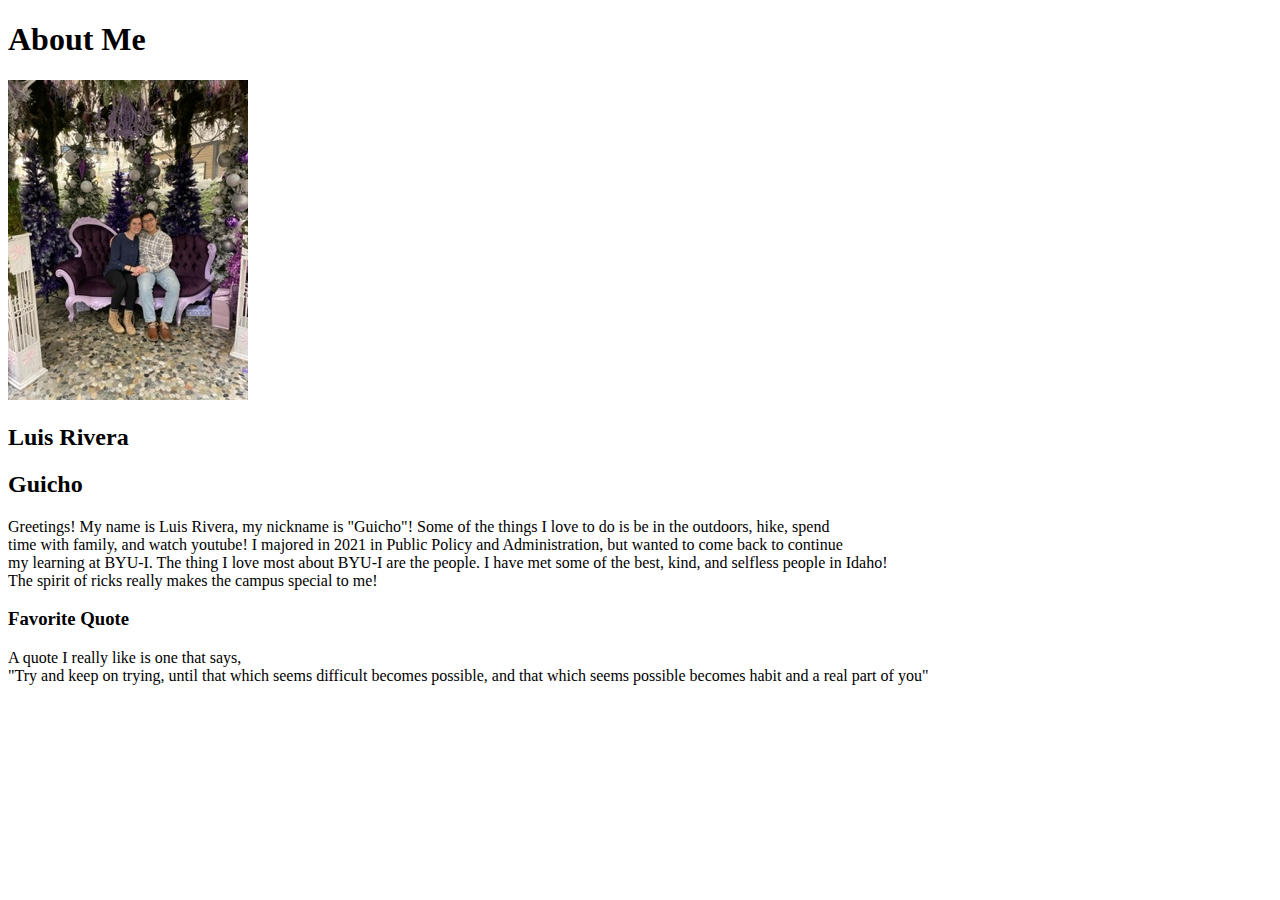
<file: aboutme/index.html>
<!DOCTYPE html>
<html lang="en">
<head>
    <meta charset="UTF-8">
    <meta http-equiv="X-UA-Compatible" content="IE=edge">
    <meta name="viewport" content="width=device-width, initial-scale=1.0">
    <title>Me, Myself, and I</title>
</head>
<body>
    <h1>About Me</h1>
    <img src="images/myself.jpg" alt="image of me">
    <h2>Luis Rivera</h2>
    <h2>Guicho</h2>
    <p>Greetings! My name is Luis Rivera, my nickname is "Guicho"! Some of the things I love to do is be in the outdoors, hike, spend<br>
        time with family, and watch youtube! I majored in 2021 in Public Policy and Administration, but wanted to come back to continue<br>
        my learning at BYU-I. The thing I love most about BYU-I are the people. I have met some of the best, kind, and selfless people in Idaho!<br>
        The spirit of ricks really makes the campus special to me!</p>
    
    <h3>Favorite Quote</h3>

    <p> A quote I really like is one that says,<br>
        "Try and keep on trying, until that which seems difficult becomes possible, and that which seems possible becomes habit and a real part of you"</p>

</body>
</html>
</file>
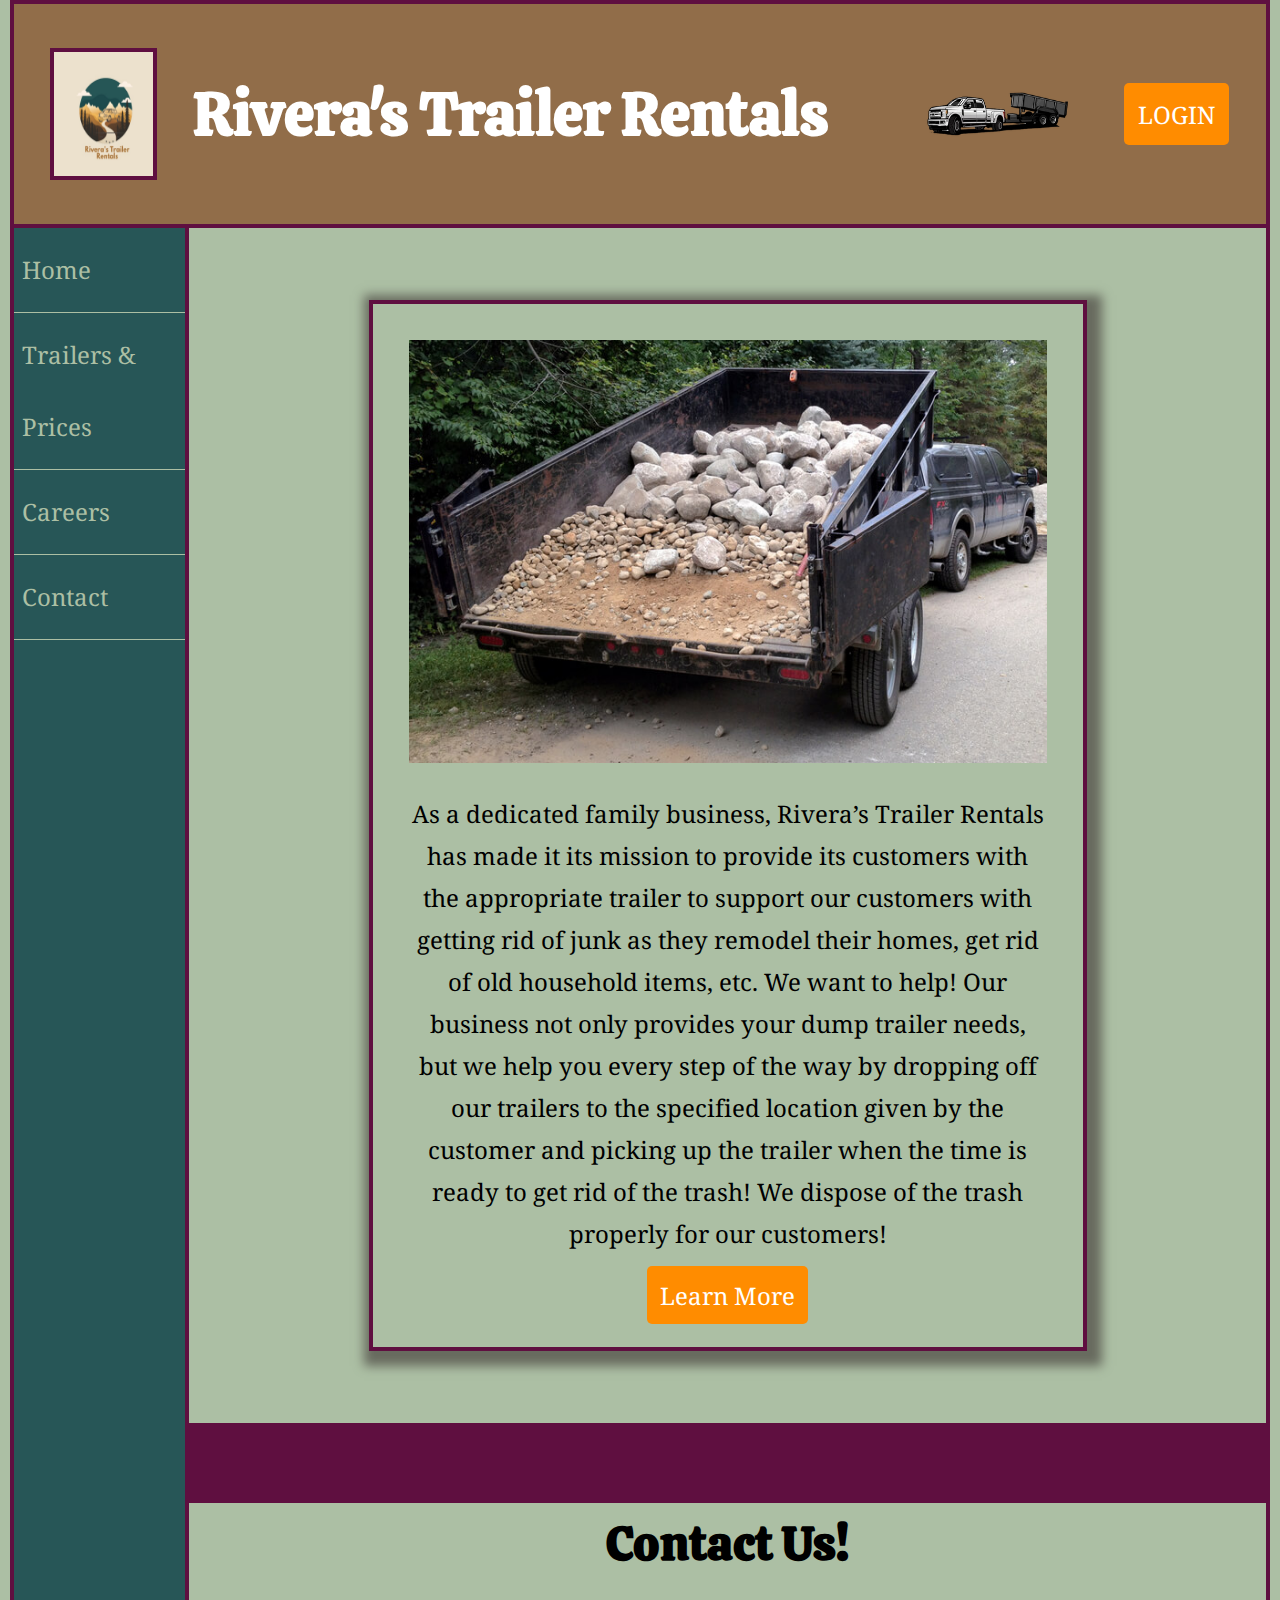
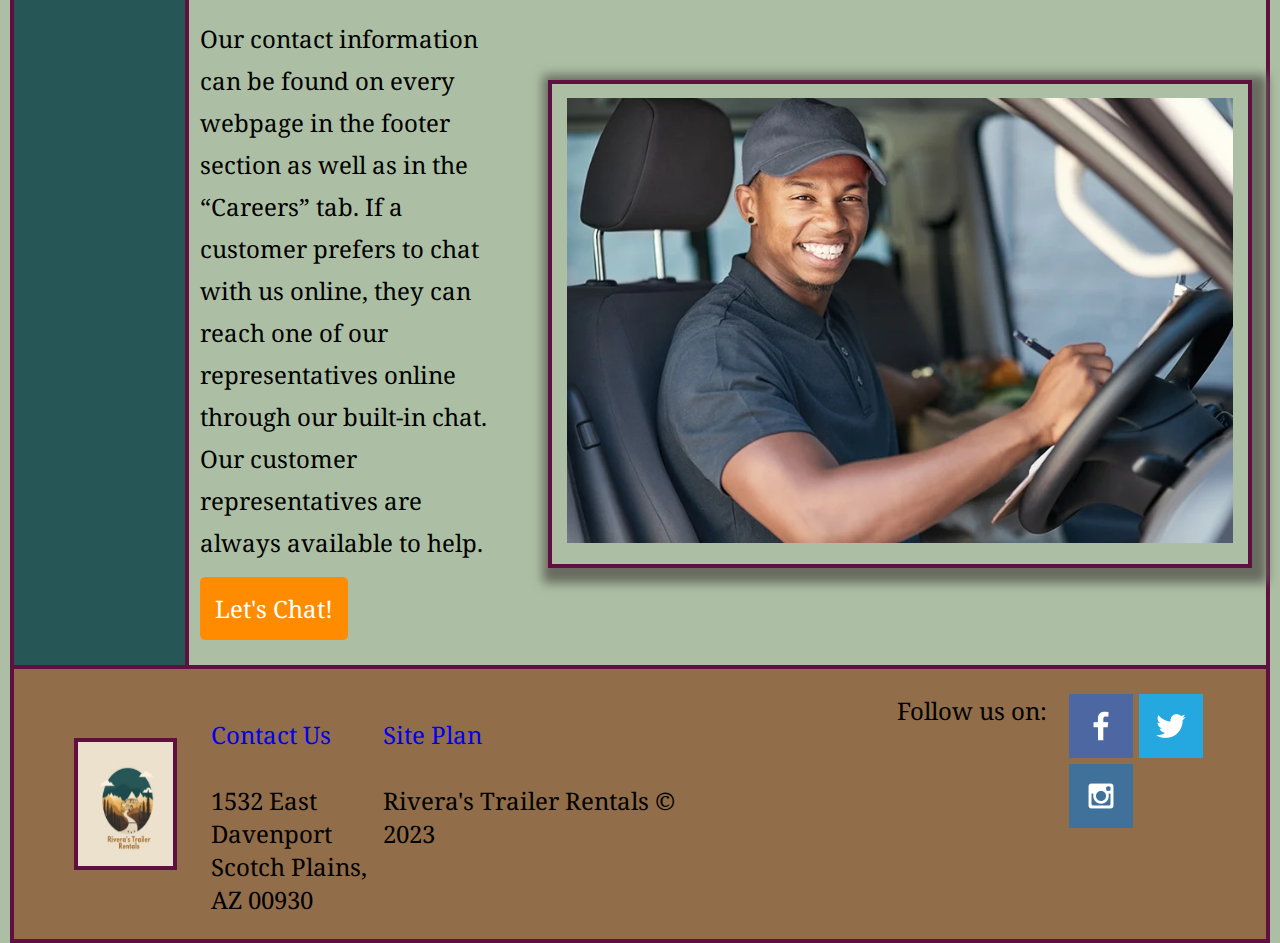
<file: trailer-rental/index.html>
<!DOCTYPE html>
<html lang="en">
<!-- =================================== This is where I have the head =================================== -->
<head>
    <meta charset="UTF-8">
    <meta http-equiv="X-UA-Compatible" content="IE=edge">
    <meta name="viewport" content="width=device-width, initial-scale=1.0">
    <title>Home Page</title>
    <link rel="stylesheet" href="styles/style.css">
</head>
<!-- =================================== The body starts here =================================== -->
<body>
    <!-- =================================== Here is where the header starts =================================== -->
    <header>
        <div id="header-grid">
            <a class="logo_link" href="index.html">
                <img class="logo" src="images/logo.jpg" alt="Rivera's Trailer Rentals Logo">
            </a>
            <h1><strong>Rivera's Trailer Rentals</strong></h1>
            <img class="truck-trailer" src="images/pickup_with_trailer_animation.png" alt="image of animated pickup towing a trailer">
            <!-- This is the code for the login button -->
            <a class="book" href="">LOGIN</a>
        </div>
    </header>
    <!-- =================================== This is where main starts =================================== -->
    <main>
        <div id="home-1-main">
                        <!-- =================================== This is code for the side navigation part 1 =================================== -->
            <div class="sidenav">
                <nav>
                    <a href="index.html">Home</a>
                    <a href="trailers-and-prices.html">Trailers & Prices</a>
                    <a href="careers.html">Careers</a>
                    <a href="contact.html">Contact</a>
                </nav>
            </div>
            <div class="first-home">
                <div class="first-section">
                    <img class="truck-unloading-rock" src="images/pickup_with_trailer_2.jpg" alt="image of trailer with stone being unloaded">
                    <p class="first-paragraph">
                        As a dedicated family business, Rivera’s Trailer Rentals has made it its mission to provide its
                        customers with the appropriate trailer to support our customers with getting rid of junk as they
                        remodel their homes, get rid of old household items, etc. We want to help! Our business not only
                        provides your dump trailer needs, but we help you every step of the way by dropping off our trailers
                        to the specified location given by the customer and picking up the trailer when the time is ready to
                        get rid of the trash! We dispose of the trash properly for our customers!
                    </p>
                    <a class="book" href="">Learn More</a>
                </div>
            </div>
            <div id="background-home"></div>
        </div>
        <div id="home-2-main">
            <!-- =================================== This is code for the side navigation part 2 =================================== -->
            <div class="sidenav"></div>
            <div id="second-1-home">
                <h1>Contact Us!</h1>
            </div>
            <div id="second-2-home">
                <p class="first-paragraph">
                    Our contact information can be found on every webpage in the footer section as well as in the “Careers” tab.
                    If a customer prefers to chat with us online, they can reach one of our representatives online through our
                    built-in chat. Our customer representatives are always available to help.
                </p>
                <p id="second-paragraph"><a class="book" href="">Let's Chat!</a></p>
            </div>
            <div id="second-3-home">
                <img class="happy-driver" src="images/happy_driver.jpg" alt="image of driver that is happy">
            </div>
        </div>
    </main>
    <!-- =================================== This is where my footer starts =================================== -->
    <footer>
        <div id="footer-grid">
            <a id="logo_link" href="index.html">
                <img class="logo" src="images/logo.jpg" alt="Rivera's Trailer Rentals Logo">
            </a>
            <p class="address">
                <a class="contact-us" href="contact.html">Contact Us</a><br><br>
                1532 East Davenport<br>
                Scotch Plains, AZ 00930
            </p>
            <p class="follow-us">
                Follow us on:
            </p>
            <div class="social-home">
                <a href="https://facebook.com" target="_blank">
                    <img src="images/facebook.png" alt="fb icon">
                </a>
                <a href="https://twitter.com" target="_blank">
                    <img src="images/twitter.png" alt="twitter icon">
                </a>
                <a href="https://instagram.com" target="_blank">
                    <img src="images/instagram.png" alt="instagram icon">
                </a>
            </div>
            <p class="other-part">
                <a class="site-plan" href="site-plan.html">Site Plan</a><br><br>
                Rivera's Trailer Rentals &copy; 2023
            </p>
        </div>
    </footer>
</body>
</html>
</file>
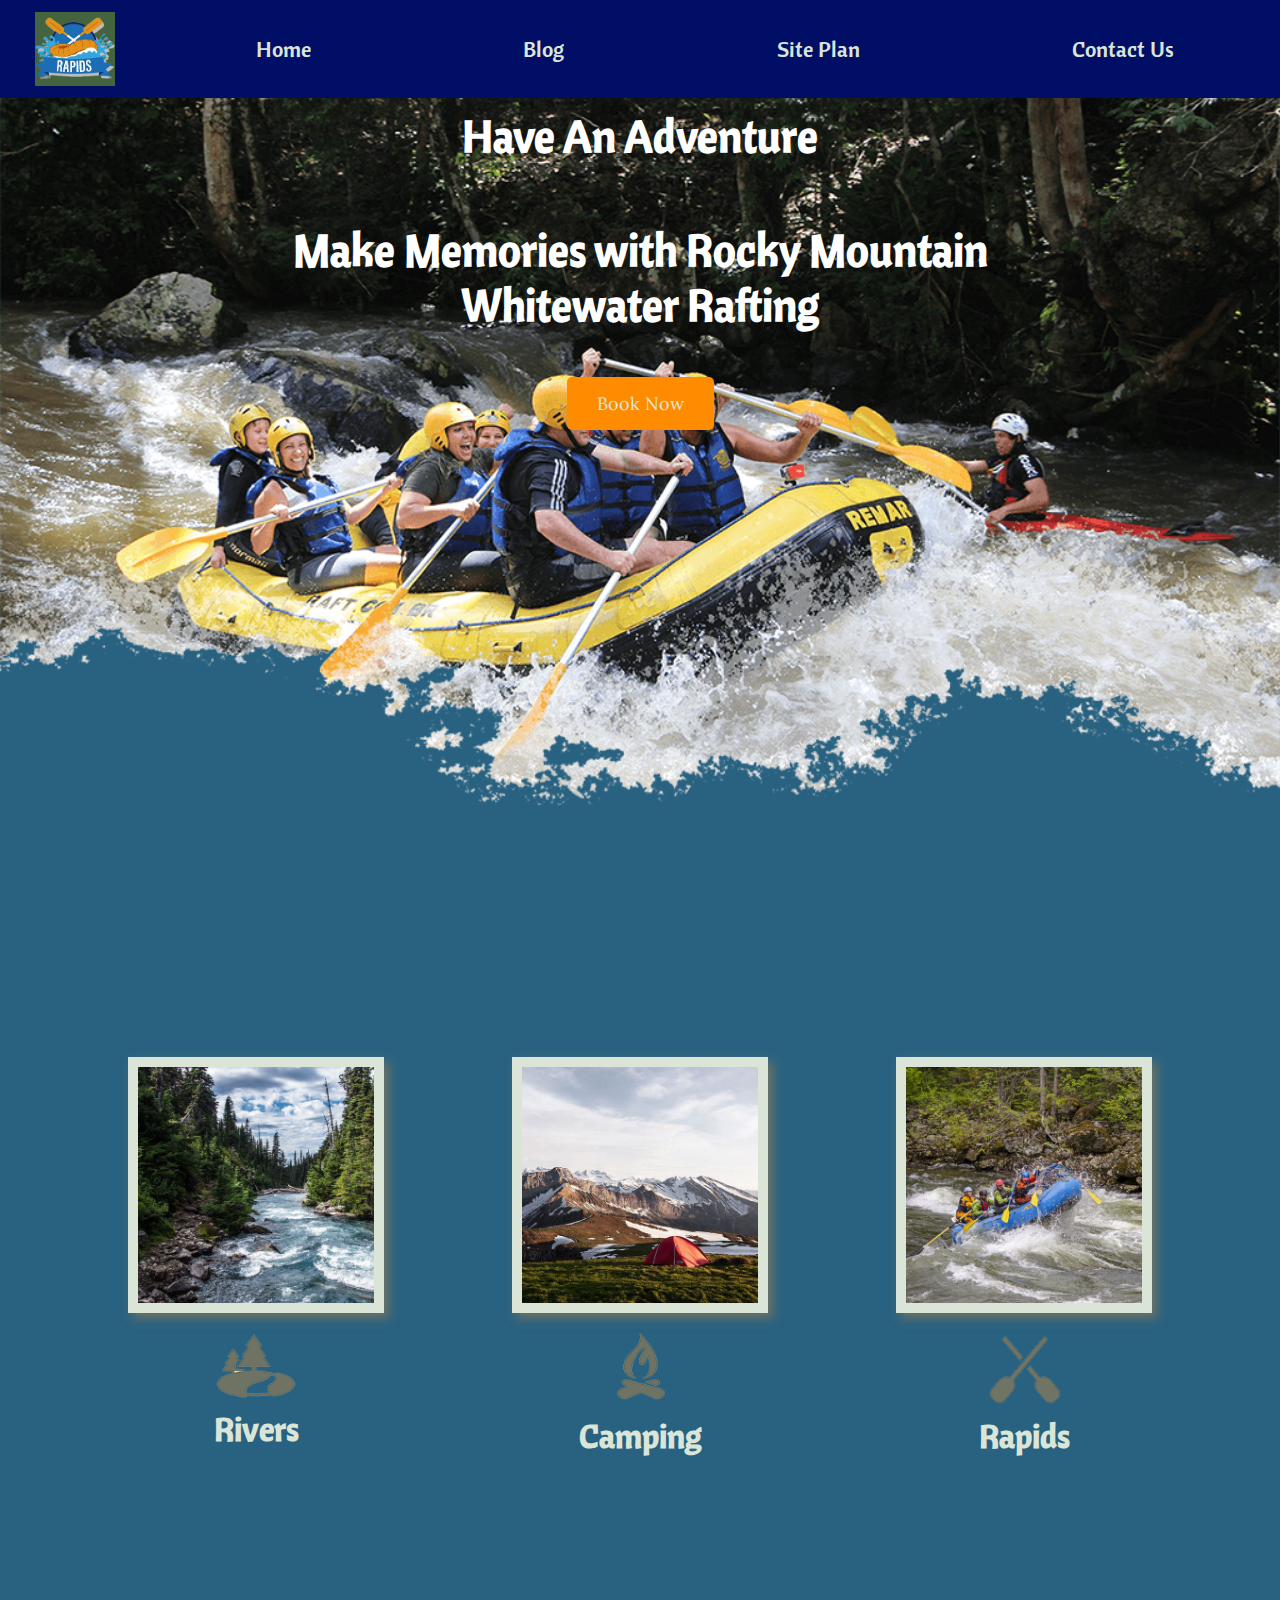
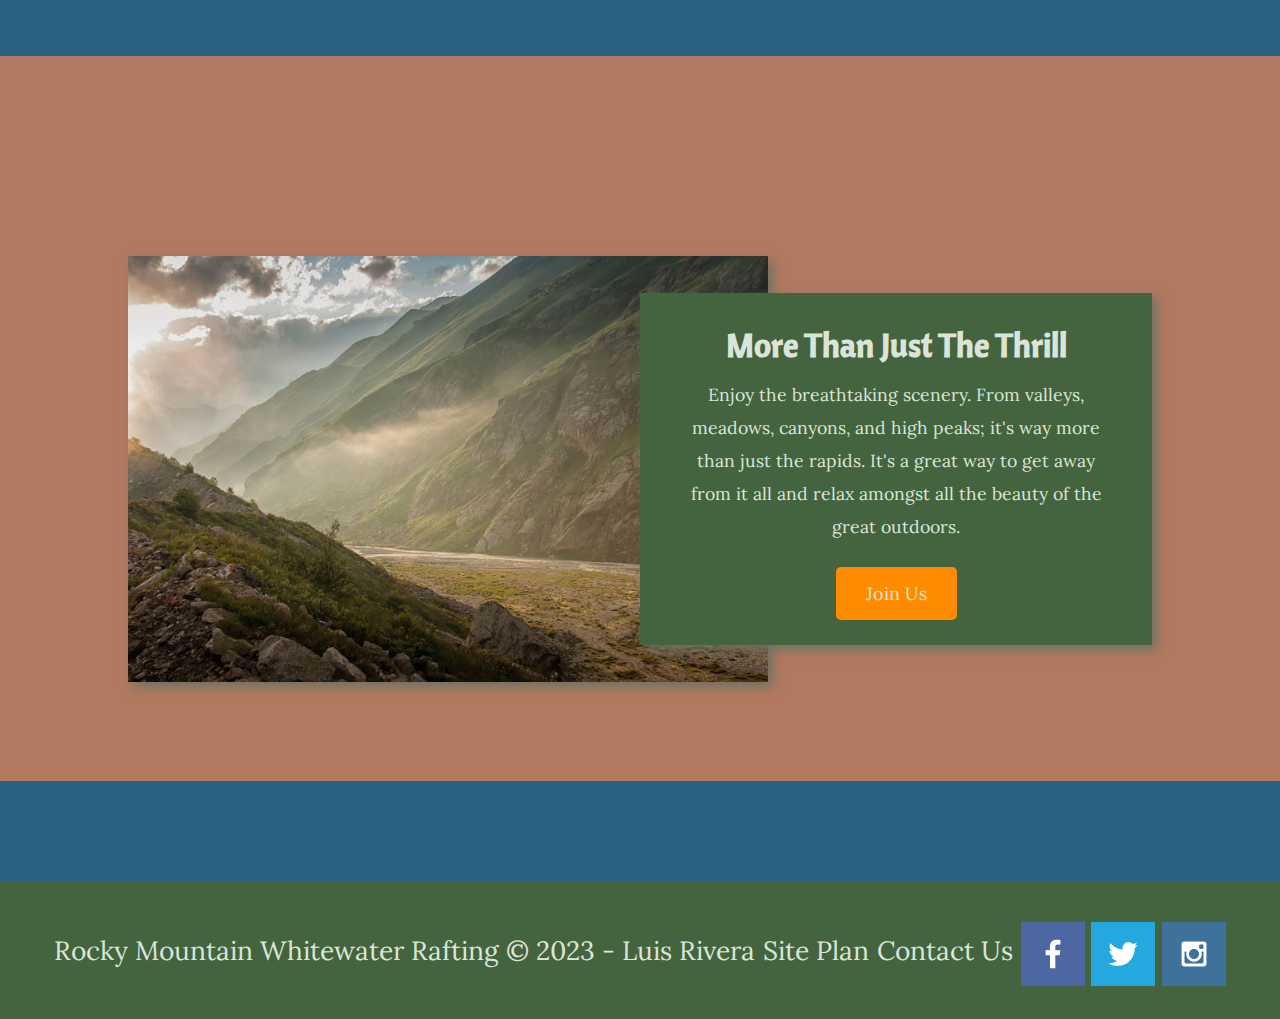
<file: wwr/index.html>
<!DOCTYPE html>
<html lang="en">
<head>
    <meta charset="UTF-8">
    <meta http-equiv="X-UA-Compatible" content="IE=edge">
    <meta name="viewport" content="width=device-width, initial-scale=1.0">
    <title>Whitewater Rafting Education | Rocky Mountain WWR | Home</title>
    <link rel="stylesheet" href="styles/style.css">
</head>
<body>
    <div id="content">
        <header>
            <a id="logo_link" href="index.html">
                <img class="logo" src="images/logo.png" alt="Rocky Mountain Logo">
            </a>
            <nav>
                <a href="index.html">Home</a>
                <a href="blog.html">Blog</a>
                <a href="site-plan-rafting.html">Site Plan</a>
                <a href="contactus.html">Contact Us</a>
            </nav>
        </header>
        <div id="hero">
            <div id="hero-box">
                <img id="hero-img" src="images/hero.png" alt="People enjoying rafting">
            </div>
            <section id="hero-msg">
                <h1 class="home-title">Have An Adventure</h1>
                <h4>Make Memories with Rocky Mountain Whitewater Rafting</h4>
                <div class="button-box">
                    <a class="book" href="">Book Now</a>
                </div>
            </section>
        </div>
        <main class="home-grid">
            <section class="rivers-card">
                <img class="card-img" src="images/rivers.jpg" alt="river in forest">
                <img class="icon" src="images/river_icon.png" alt="river icon">
                <h2>Rivers</h2>
            </section>
            <section class="camping-card">
                <img class="card-img" src="images/camping.jpg" alt="tent in mountains">
                <img class="icon" src="images/fire_icon.png" alt="fire icon">
                <h2>Camping</h2>
            </section>
            <section class="rapids-card">
                <img class="card-img" src="images/rapids.jpg" alt="rafting boat">
                <img class="icon" src="images/rocky_mountain.png" alt="rocky mountain icon">
                <h2>Rapids</h2>
            </section>
            <div id="background"></div>
            <img class="mountains" src="images/mountains.jpg" alt="Misty mountains">
            <section class="msg">
                <h2>More Than Just The Thrill</h2>
                <p>Enjoy the breathtaking scenery. From valleys, meadows, canyons, and high peaks; it's way more than just the rapids. It's a great way to get away from it all and relax amongst all the beauty of the great outdoors.</p>
                <a class="join" href="rivers.html">Join Us</a>
            </section>
        </main>
        <footer>
            <p>Rocky Mountain Whitewater Rafting &copy; 2023 - Luis Rivera</p>
            <p><a href="site-plan-rafting.html">Site Plan</a></p>
            <p><a href="contactus.html">Contact Us</a></p>
            <div class="social">
                <a href="https://facebook.com" target="_blank">
                    <img src="images/facebook.png" alt="fb icon">
                </a>
                <a href="https://twitter.com" target="_blank">
                    <img src="images/twitter.png" alt="twitter icon">
                </a>
                <a href="https://instagram.com" target="_blank">
                    <img src="images/instagram.png" alt="instagram icon">
                </a>
            </div>
        </footer>
    </div>
</body>
</html>
</file>
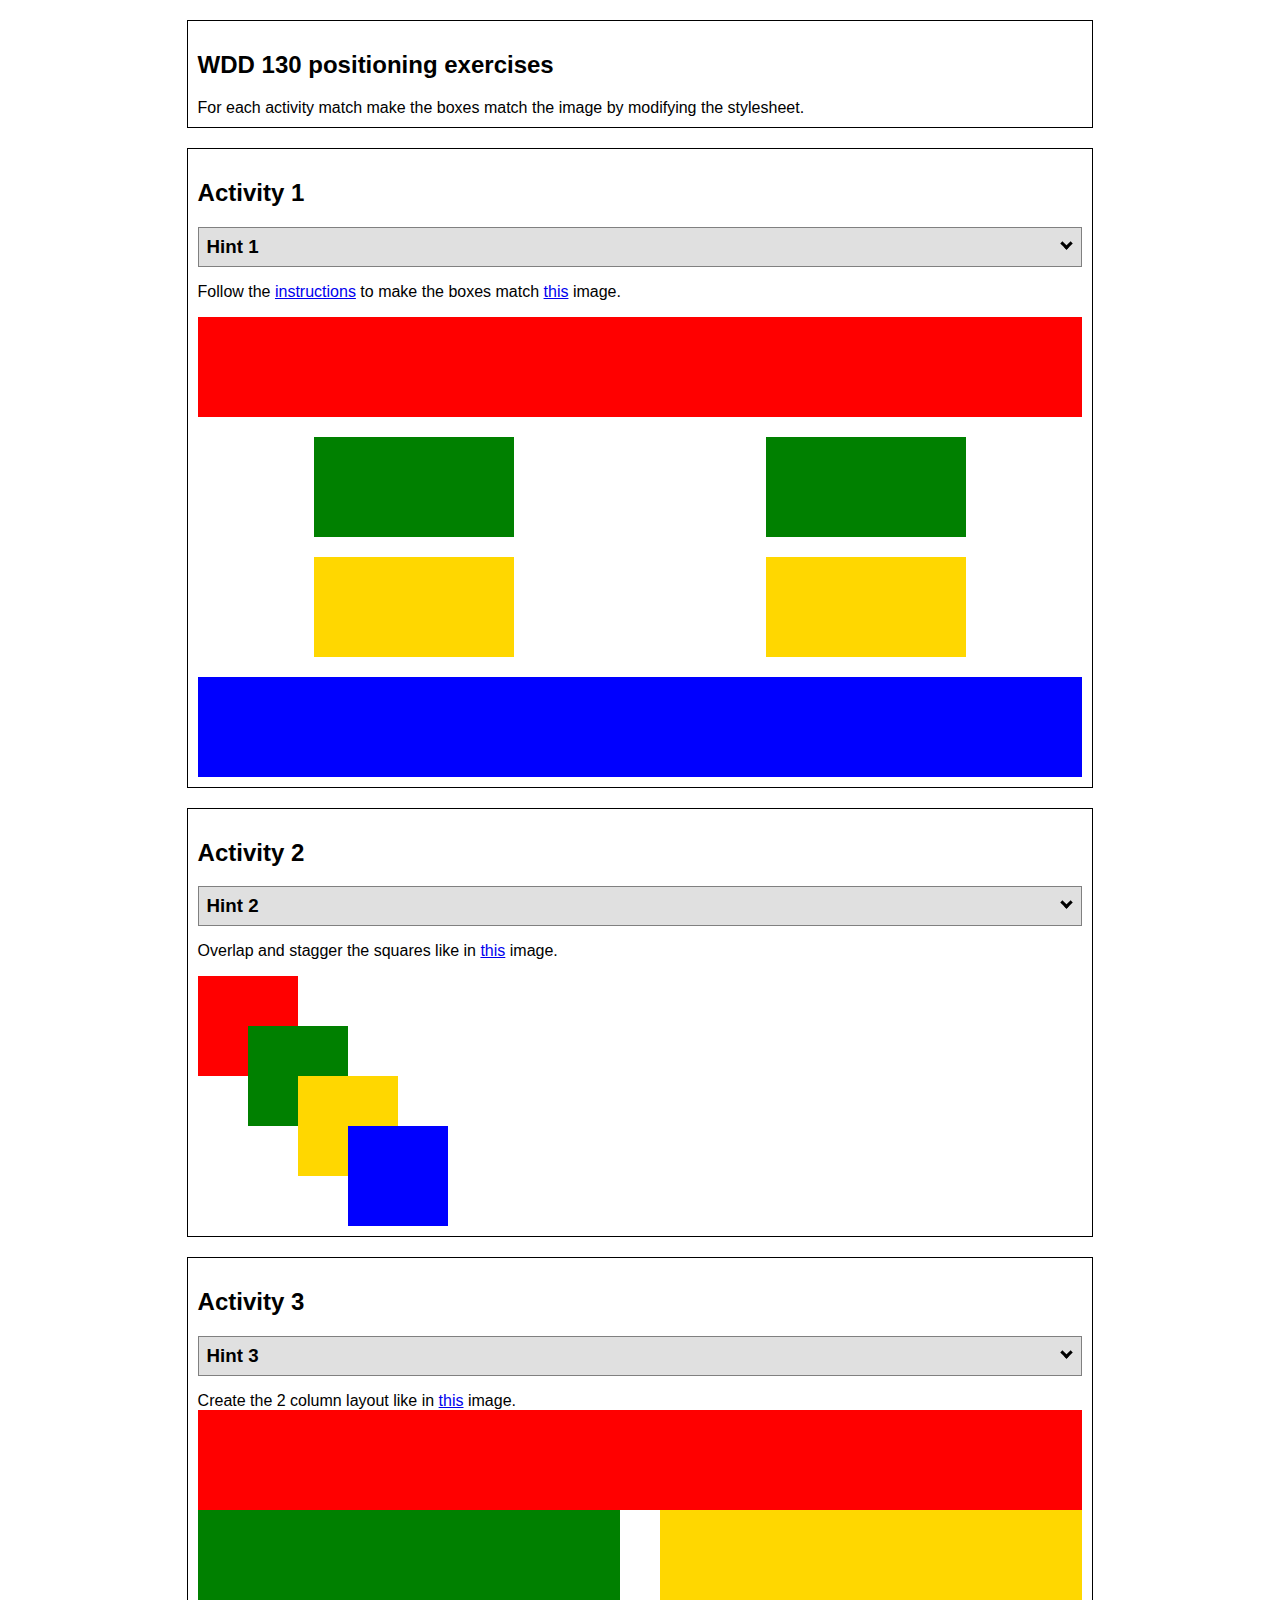
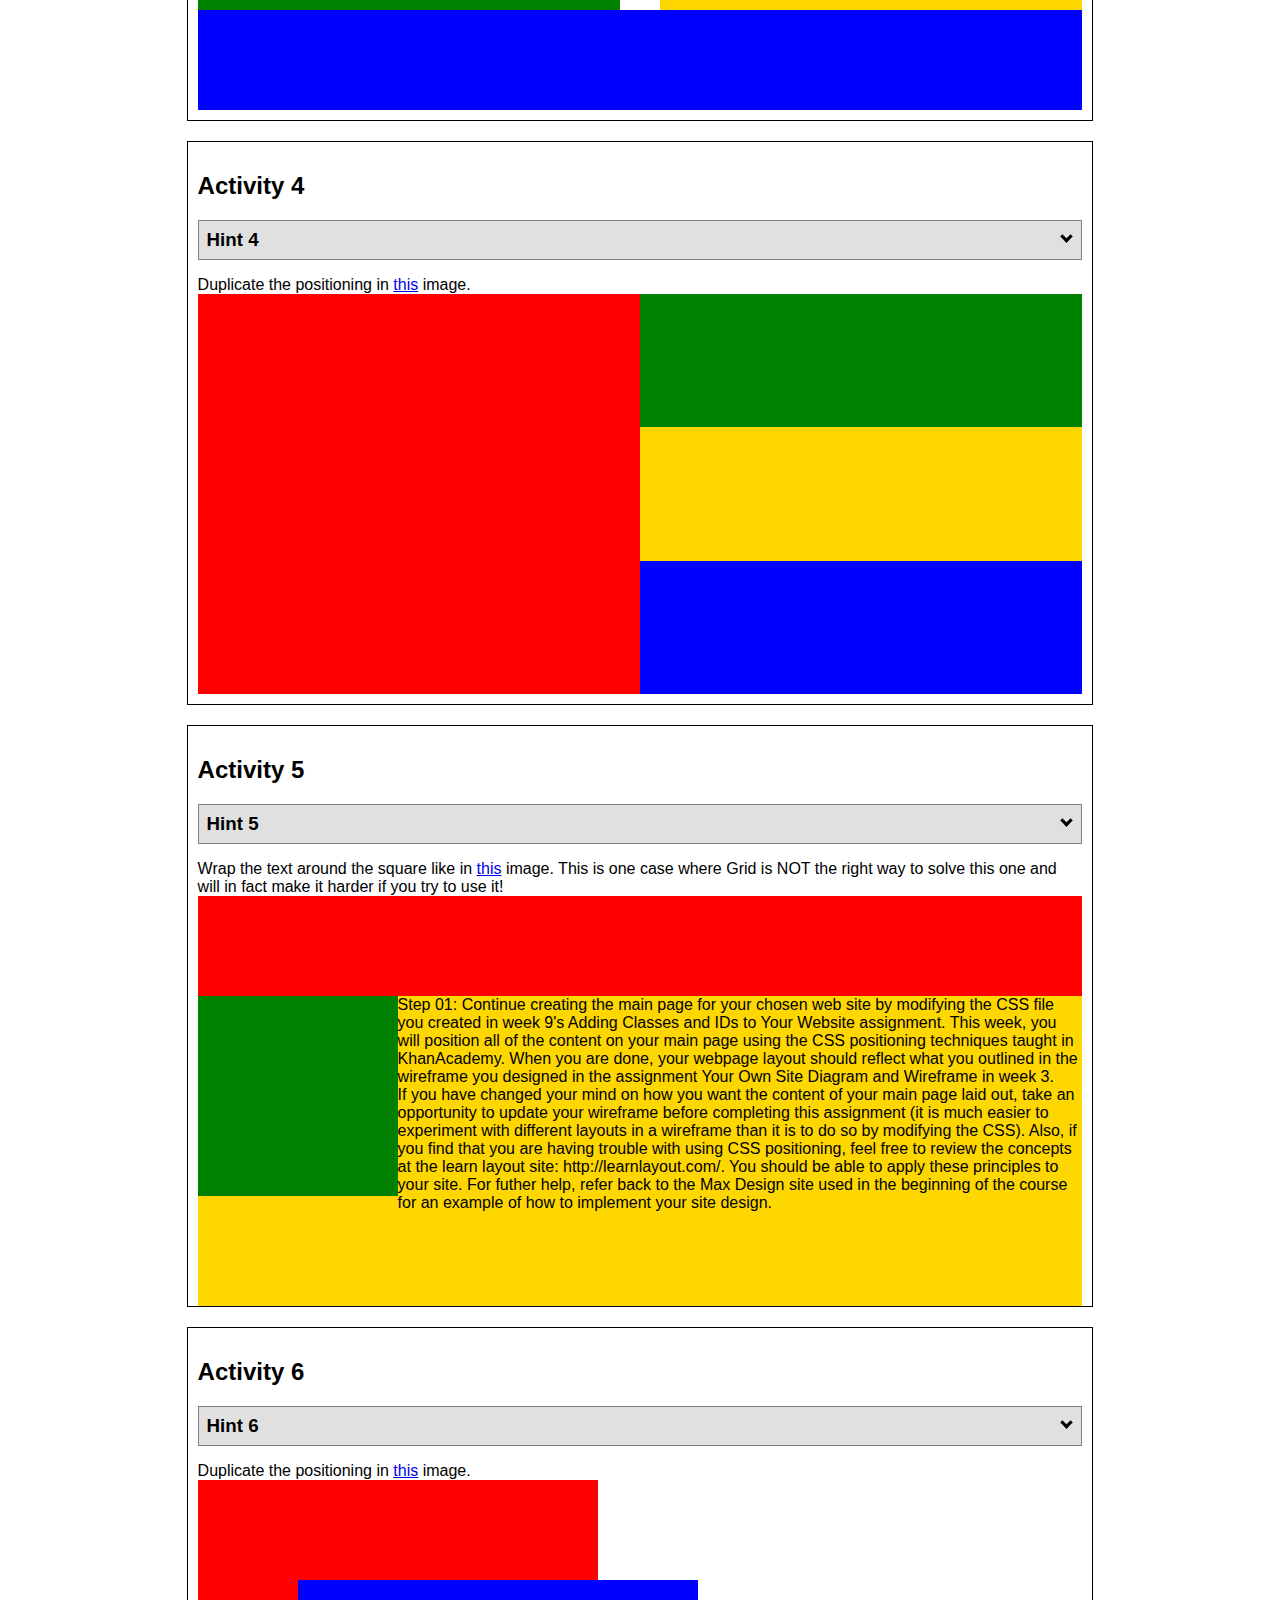
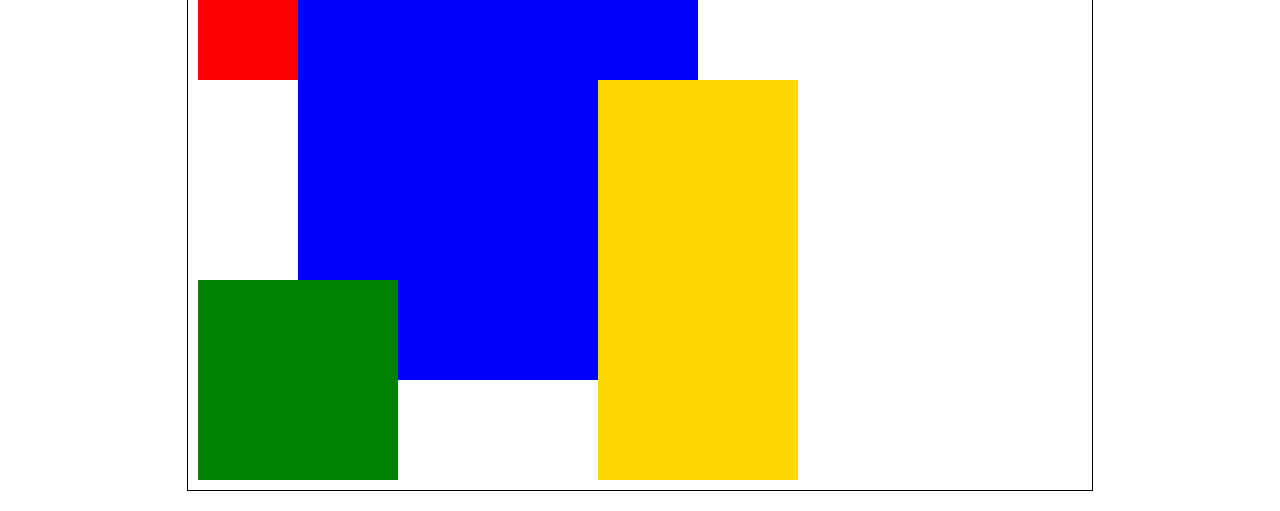
<file: positioning.html>
<!DOCTYPE html>
<html lang="en">
  <head>
    <!-- HTML - Name: positioning.html -->
    <title>Positioning Activity</title>
    <link rel="stylesheet" type="text/css" href="positionstyles.css" />
  </head>
  <body>
    <div class="activity">
      <h2>WDD 130 positioning exercises</h2>
      For each activity match make the boxes match the image by modifying the stylesheet.</div>
    <div class="activity">
      <h2>Activity 1</h2>
      <section class="hint"><input type="checkbox" ><i></i> <h3>Hint 1</h3><div><p>Check out the <a href="https://byui-wdd.github.io/wdd130/activities/w06-css-positioning.html" target="_blank">activity instructions</a> in Ilearn!</p></div></section>
      <p>Follow the <a href="https://byui-wdd.github.io/wdd130/activities/w06-css-positioning.html" target="_blank">instructions</a> to make the boxes match  <a href="https://byui-wdd.github.io/wdd130/images/example1.png" target="_blank">this</a> image.</p>
      <div class="content1" >
        <div class="red1" ></div>
        <div class="green1" ></div>
        <div class="green1" ></div>
        <div class="yellow1"></div>
        <div class="yellow1"></div>
        <div class="blue1"></div>
      </div>
    </div>
    <div class="activity">
      <h2>Activity 2</h2>
      <section class="hint"><input type="checkbox" > <h3>Hint 2</h3><i></i><div>
      <ul>
      <li>grid-template-columns: 50px 50px 50px 50px 50px </li></ul></div></section>
      <p>Overlap and stagger the squares like in <a href="https://byui-wdd.github.io/wdd130/images/example2.png" target="_blank">this</a> image.</p>
      <div class="content2" >
        <div class="red2" ></div>
        <div class="green2" ></div>
        <div class="yellow2"></div>
        <div class="blue2"></div>
      </div>
    </div>
    <div class="activity">
      <h2>Activity 3</h2>
      <section class="hint"><input type="checkbox" > <h3>Hint 3</h3><i></i><div><p>This one is going to be best solved with CSS Grid. Remember to make the boxes the right width first...then start moving them around. </p><h4>Properties used:</h4><ul><li>display:grid;</li><li>grid-template-columns:</li><li>grid-column-gap:</li>
        <li>grid-column:</li>  </ul></div></section>
      Create the 2 column layout like in <a href="https://byui-wdd.github.io/wdd130/images/example3.png" target="_blank">this</a>  image.
      <div class="content3" >
        <div class="red3" ></div>
        <div class="green3" ></div>
        <div class="yellow3"></div>
        <div class="blue3"></div>
      </div>
    </div>
    <div class="activity">
      <h2>Activity 4</h2>
      <section class="hint"><input type="checkbox" > <h3>Hint 4</h3><i></i><div><p>For the others we have been primarily concerned with width. For this one you will need to adjust height as well. </p><h4>Properties used:</h4><ul><li>display:grid;</li><li>grid-template-columns:</li><li>grid-row:</li></ul></div></section>
      Duplicate the positioning in <a href="https://byui-wdd.github.io/wdd130/images/example4.png" target="_blank">this</a> image. 
      <div class="content4" >
        <div class="red4" ></div>
        <div class="green4" ></div>
        <div class="yellow4"></div>
        <div class="blue4"></div>
      </div>
    </div>

    <div class="activity">
      <h2>Activity 5</h2>
      <section class="hint"><input type="checkbox" > <h3>Hint 5</h3><i></i><div><p>Grid is <strong>not</strong> the right way to do this.  In fact there is only one way to really do that...and that is with float. Remember that we float the thing we want the text to wrap around.  Also remember to start by making all the shapes the right size and shape.</p><h4>Properties used:</h4><ul><li>float: left;</li></ul></div></section>
      Wrap the text around the square like in <a href="https://byui-wdd.github.io/wdd130/images/example5.png" target="_blank">this</a> image. This is one case where Grid is NOT the right way to solve this one and will in fact make it harder if you try to use it!
      <div class="content5" >
        <div class="red5" ></div>
        <div class="green5" ></div>
        <div class="yellow5">Step 01: Continue creating the main page for your chosen web site by modifying the CSS file you created in week 9's Adding Classes and IDs to Your Website assignment. This week, you will position all of the content on your main page using the CSS positioning techniques taught in KhanAcademy. When you are done, your webpage layout should reflect what you outlined in the wireframe you designed in the assignment Your Own Site Diagram and Wireframe in week 3. <br />
          If you have changed your mind on how you want the content of your main page laid out, take an opportunity to update your wireframe before completing this assignment (it is much easier to experiment with different layouts in a wireframe than it is to do so by modifying the CSS). Also, if you find that you are having trouble with using CSS positioning, feel free to review the concepts at the learn layout site: http://learnlayout.com/. You should be able to apply these principles to your site. For futher help, refer back to the Max Design site used in the beginning of the course for an example of how to implement your site design.</div>
        <div class="blue5"></div>
      </div>
    </div>
    <div class="activity">
      <h2>Activity 6</h2>
      <section class="hint"><input type="checkbox" > <h3>Hint 6</h3><i></i><div><p>This one is all about visualizing the grid behind the layout. If you are having a hard time doing that first: all the sizes are even multiples of 100, and second here is another example with the lines drawn: <a href="https://byui-wdd.github.io/wdd130/images/example6-hint.png" target="_blank">example 6 with lines</a>. For this one you will find it easiest if you use px for the column width. You can also use <kbd>z-index</kbd> to control the element layering.    </p><h4>Properties used:</h4><ul><li>display:grid;</li><li>grid-template-columns:</li><li>grid-column:</li><li>grid-row:</li><li><a href="https://www.w3schools.com/cssref/pr_pos_z-index.asp" target="_blank">z-index:</a></li></ul></div></section>
      Duplicate the positioning in <a href="https://byui-wdd.github.io/wdd130/images/example6.png" target="_blank">this</a> image.
      <div class="content6" >
        <div class="red6" ></div>
        <div class="green6" ></div>
        <div class="yellow6"></div>
        <div class="blue6"></div>
      </div>
    </div>
  </body>
</html>
</file>
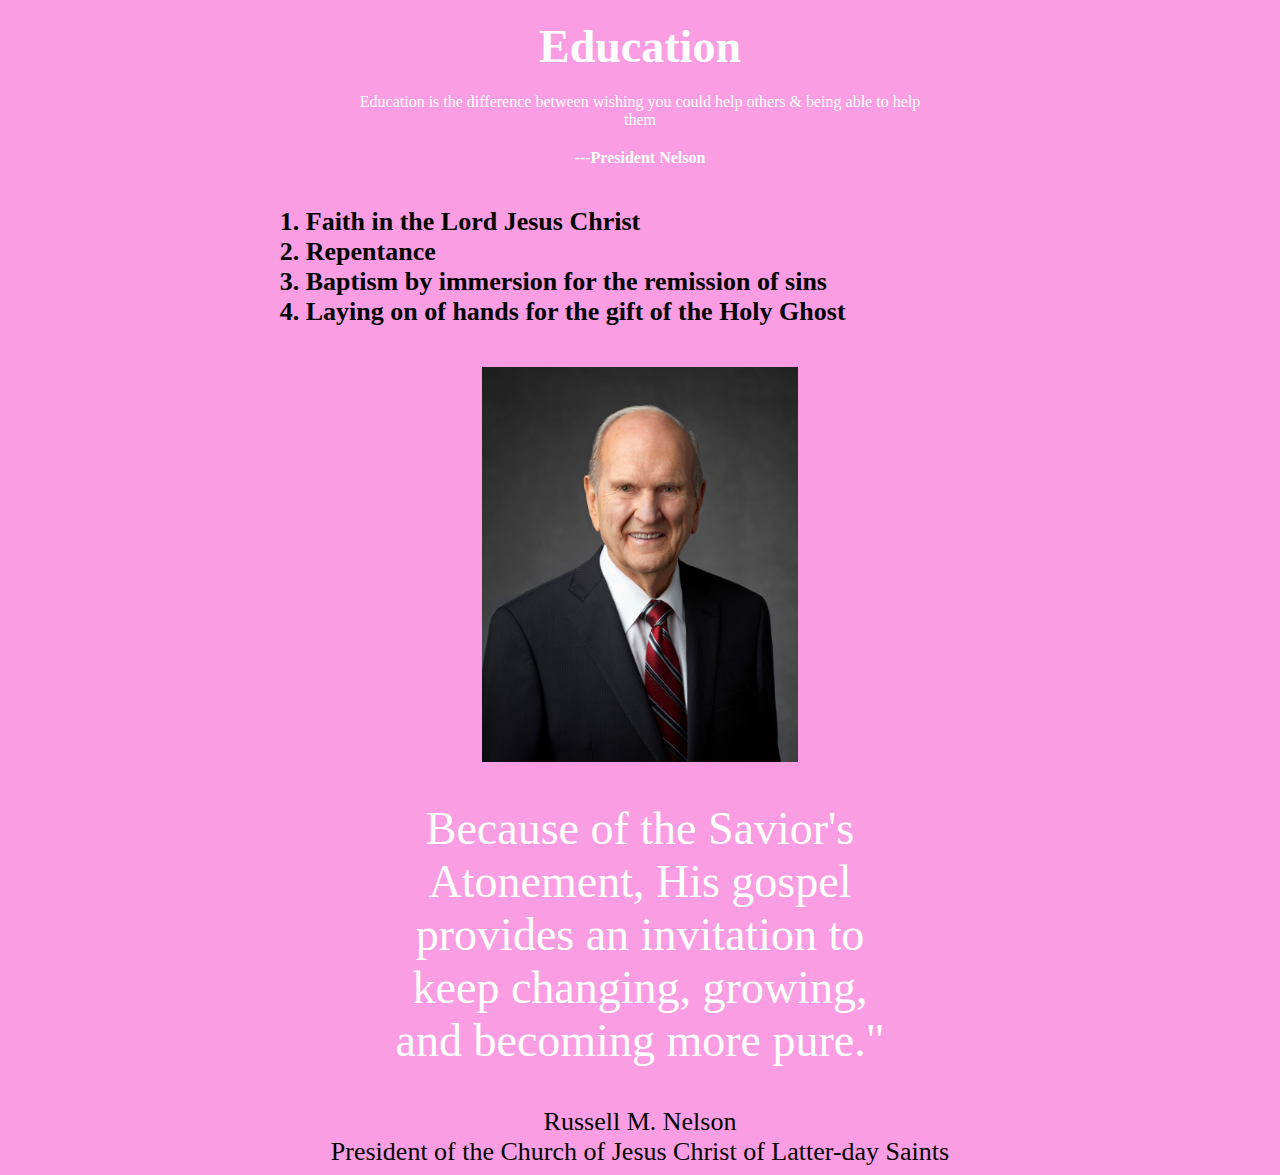
<file: challenge/prophet.html>
<!DOCTYPE html>
<html lang="en">
<head>
    <meta charset="UTF-8">
    <meta http-equiv="X-UA-Compatible" content="IE=edge">
    <meta name="viewport" content="width=`, initial-scale=1.0">
    <title>Education</title>
    <link rel="stylesheet" href="styles/styles.css" />
</head>
<body>
    <main>
        <section class="education-section">
            <h1 class="education-header">Education</h1>
            <p class="education-quote">
                Education is the difference between wishing you could help others & being able to help them
            </p>
            <p class="bolded-name">
                ---President Nelson
            </p>
        </section>
        <section>
            <p class="bolded-af">              
                1. Faith in the Lord Jesus Christ<br>

                2. Repentance<br>

                3. Baptism by immersion for the remission of sins<br>

                4. Laying on of hands for the gift of the Holy Ghost
            </p>
        </section>
        <section>
            <img src="images/russell_nelson_official_portrait_2018.png" alt="Photo Of President Russell M. Nelson" />
            <p class="atonement-quote">
                Because of the Savior's Atonement, His gospel provides an invitation to keep changing, growing, and becoming more pure."
            </p>
        </section>
    </main>
    <footer>
        <p>
            Russell M. Nelson
        </p>
        <p>
            President of the Church of Jesus Christ of Latter-day Saints
        </p>
    </footer>
</body>
</html>
</file>
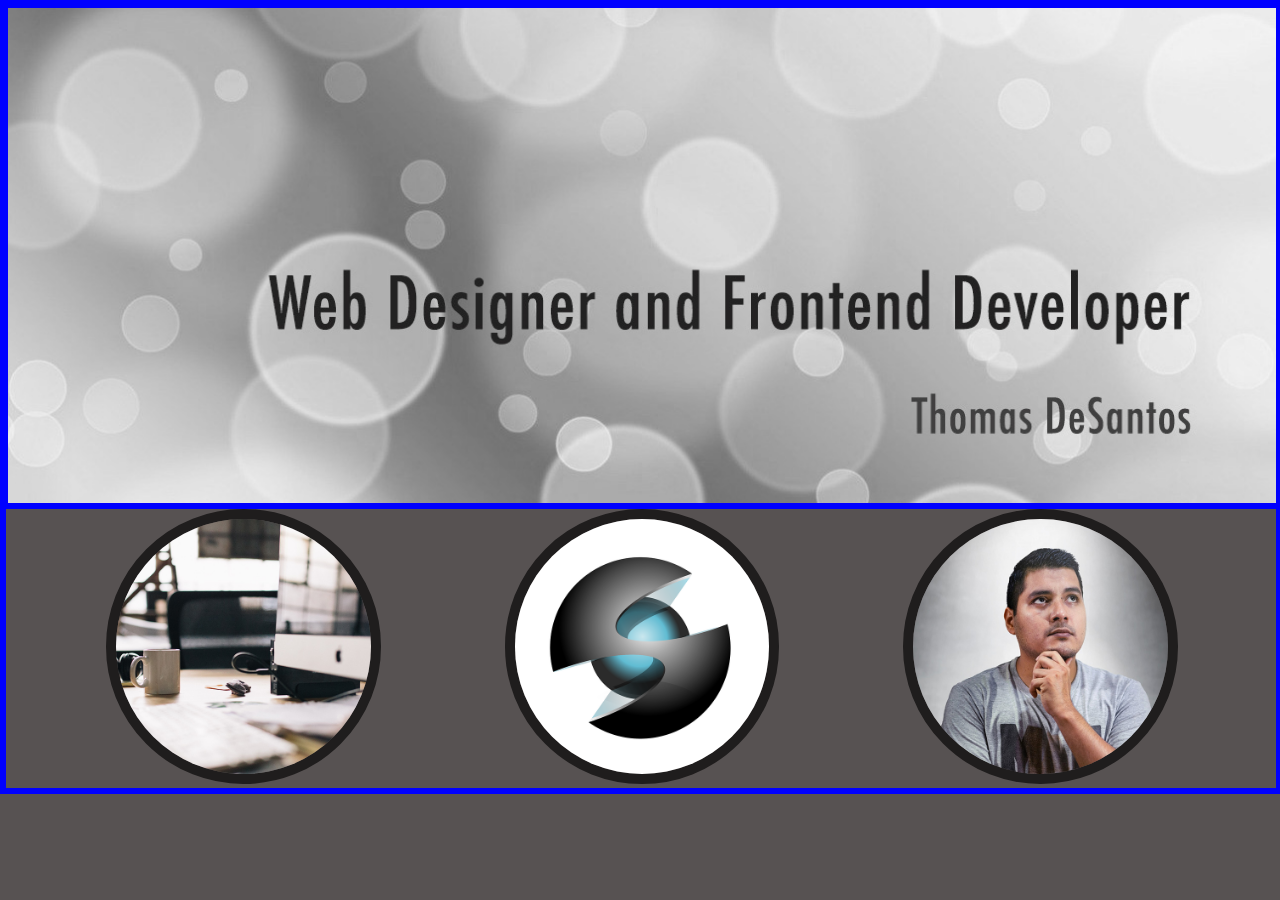
<file: challenge/week-05-challenge.html>
<!DOCTYPE html>
<html lang="en">
<head>
    <meta charset="UTF-8">
    <meta http-equiv="X-UA-Compatible" content="IE=edge">
    <meta name="viewport" content="width=device-width, initial-scale=1.0">
    <title>Web Design and Development</title>
    <link rel="stylesheet" href="styles/week-05-styles.css" />
</head>
<body>
    <div id="background">
        <img id="actual-background" src="images/w05_circles.png" alt = "Web Designer and Front End Developer Background" />
    </div>
    <div id="three-icons">
        <img id="desk" src="images/w05_ice_image_desk.png" alt = "Desk Image" />
        <img id="graphic" src="images/w05_ice_image_graphic.png" alt = "Ice Graphic" />
        <img id="person" src="images/w05_ice_image_person.png" alt = "Desk Image" />
    </div>
</body>
</html>
</file>
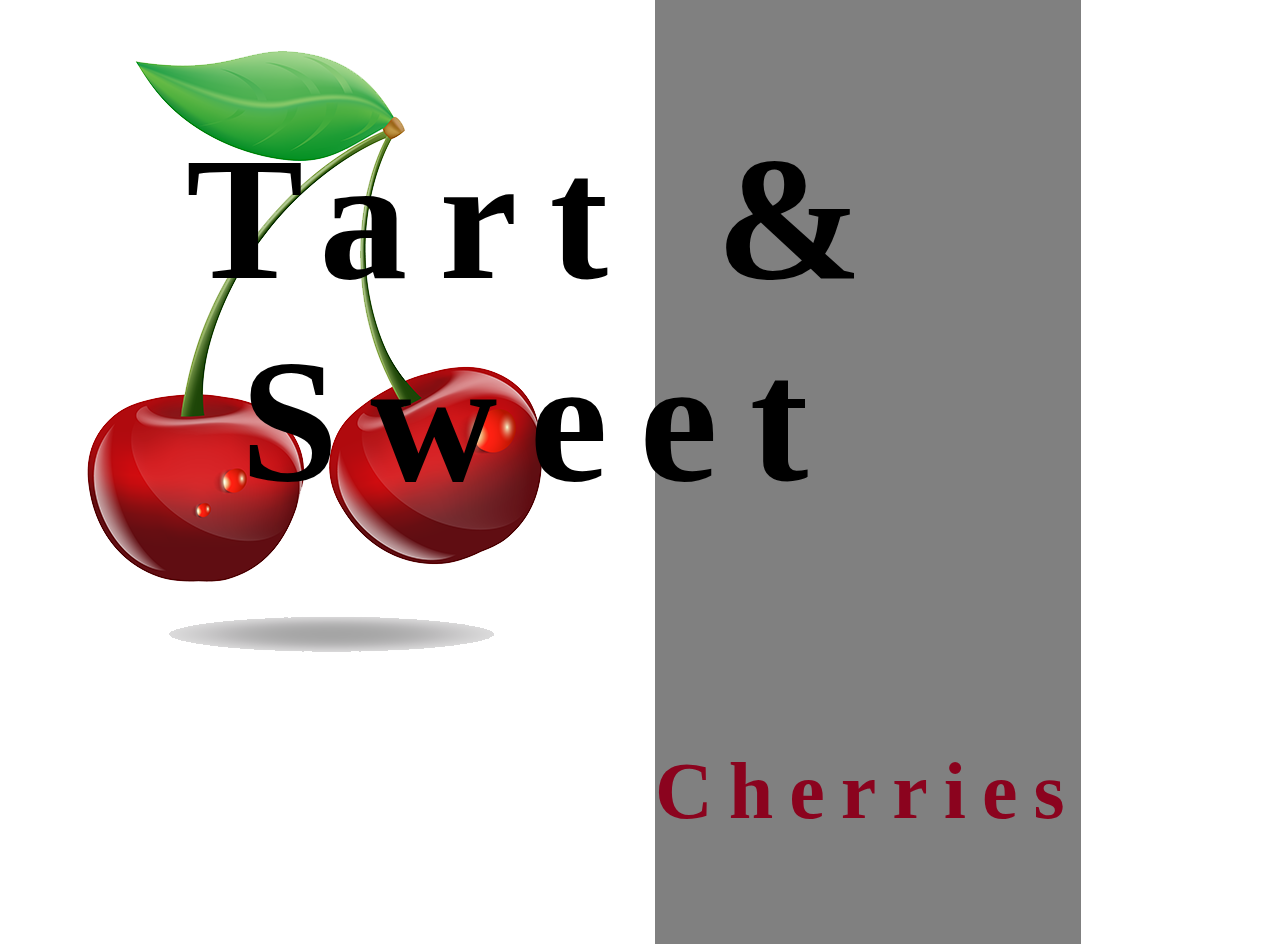
<file: challenge/week-06-challenge.html>
<!DOCTYPE html>
<html lang="en">
<head>
    <meta charset="UTF-8">
    <meta http-equiv="X-UA-Compatible" content="IE=edge">
    <meta name="viewport" content="width=device-width, initial-scale=1.0">
    <title>W06 Grid Challenge</title>
    <link rel="stylesheet" href="styles/week-06-styles.css" />
</head>
<body>
    <div class="parent-grid">
        <aside id="cherries">
            <img src="images/w06_cherries.png" alt="Cherries Image" />
        </aside>
        <aside id="gray-background"></aside>
        <h1>Tart & Sweet</h1>
        <h4>Cherries</h4>
    </div> 
</body>
</html>
</file>
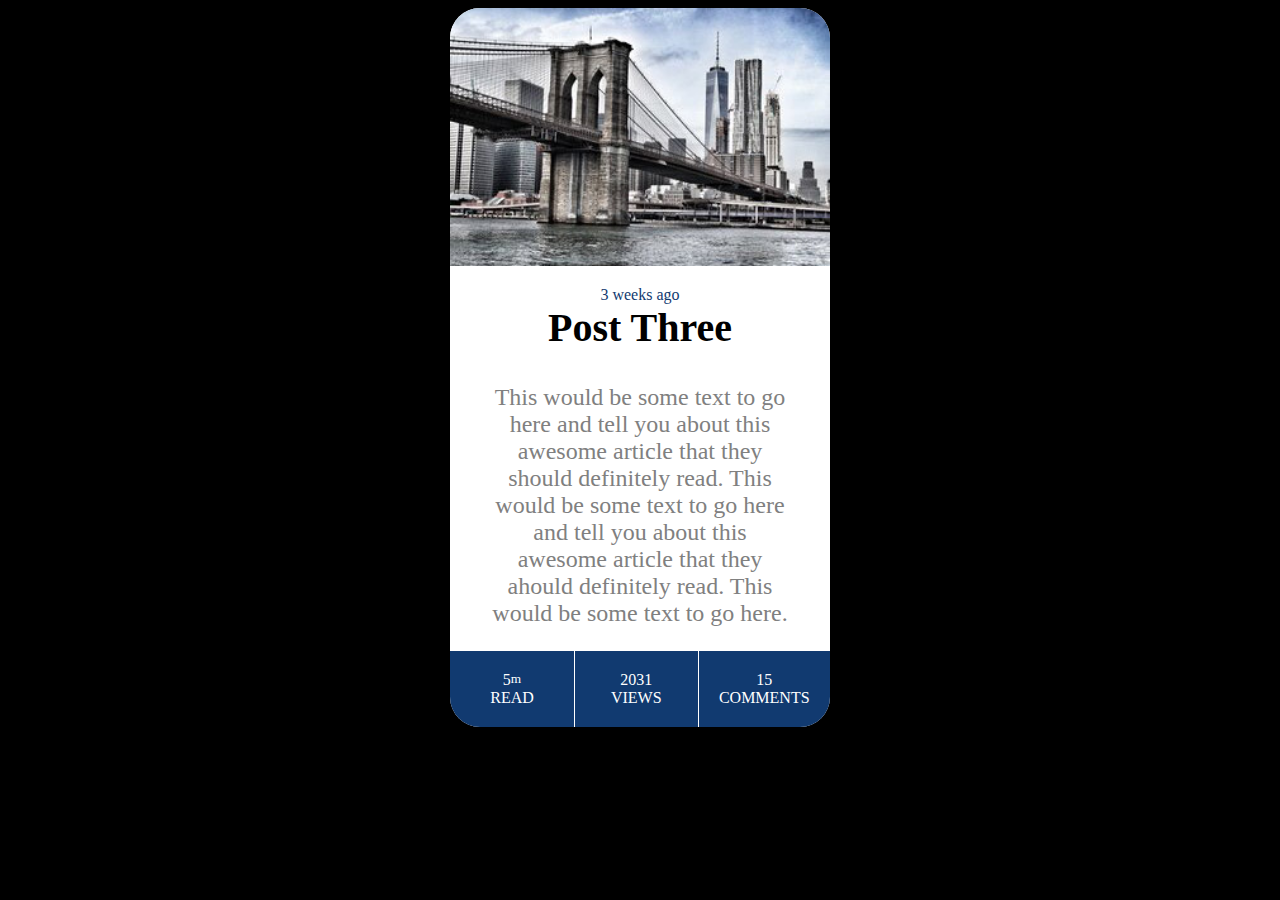
<file: challenge/week-09-challenge.html>
<!DOCTYPE html>
<html lang="en">
<head>
    <meta charset="UTF-8">
    <meta name="viewport" content="width=device-width, initial-scale=1.0">
    <title>Week 09 Challenge</title>
    <link rel="stylesheet" href="styles/week-09-styles.css">
</head>
<body>
    <div id="main">
        <div id="inside-main">
            <img src="images/city.jpg" alt="Image of New York Bridge">
        </div>
        
        <div id="title">
            <p id="small-title"> 3 weeks ago</p>
            <h2 id="big-title">Post Three</h2>
        </div>
        <div id="paragraph">
            <p>
                This would be some text to go<br>
                here and tell you about this<br>
                awesome article that they<br>
                should definitely read. This<br>
                would be some text to go here<br>
                and tell you about this<br>
                awesome article that they<br>
                ahould definitely read. This<br>
                would be some text to go here.
            </p>
        </div>
        <div class="grid-container">
            <div class="grid-item-1">5<sup>m</sup><br>READ</div>
            <div class="grid-item-2">2031<br>VIEWS</div>
            <div class="grid-item-3">15<br>COMMENTS</div>
        </div>
    </div>
</body>
</html>
</file>
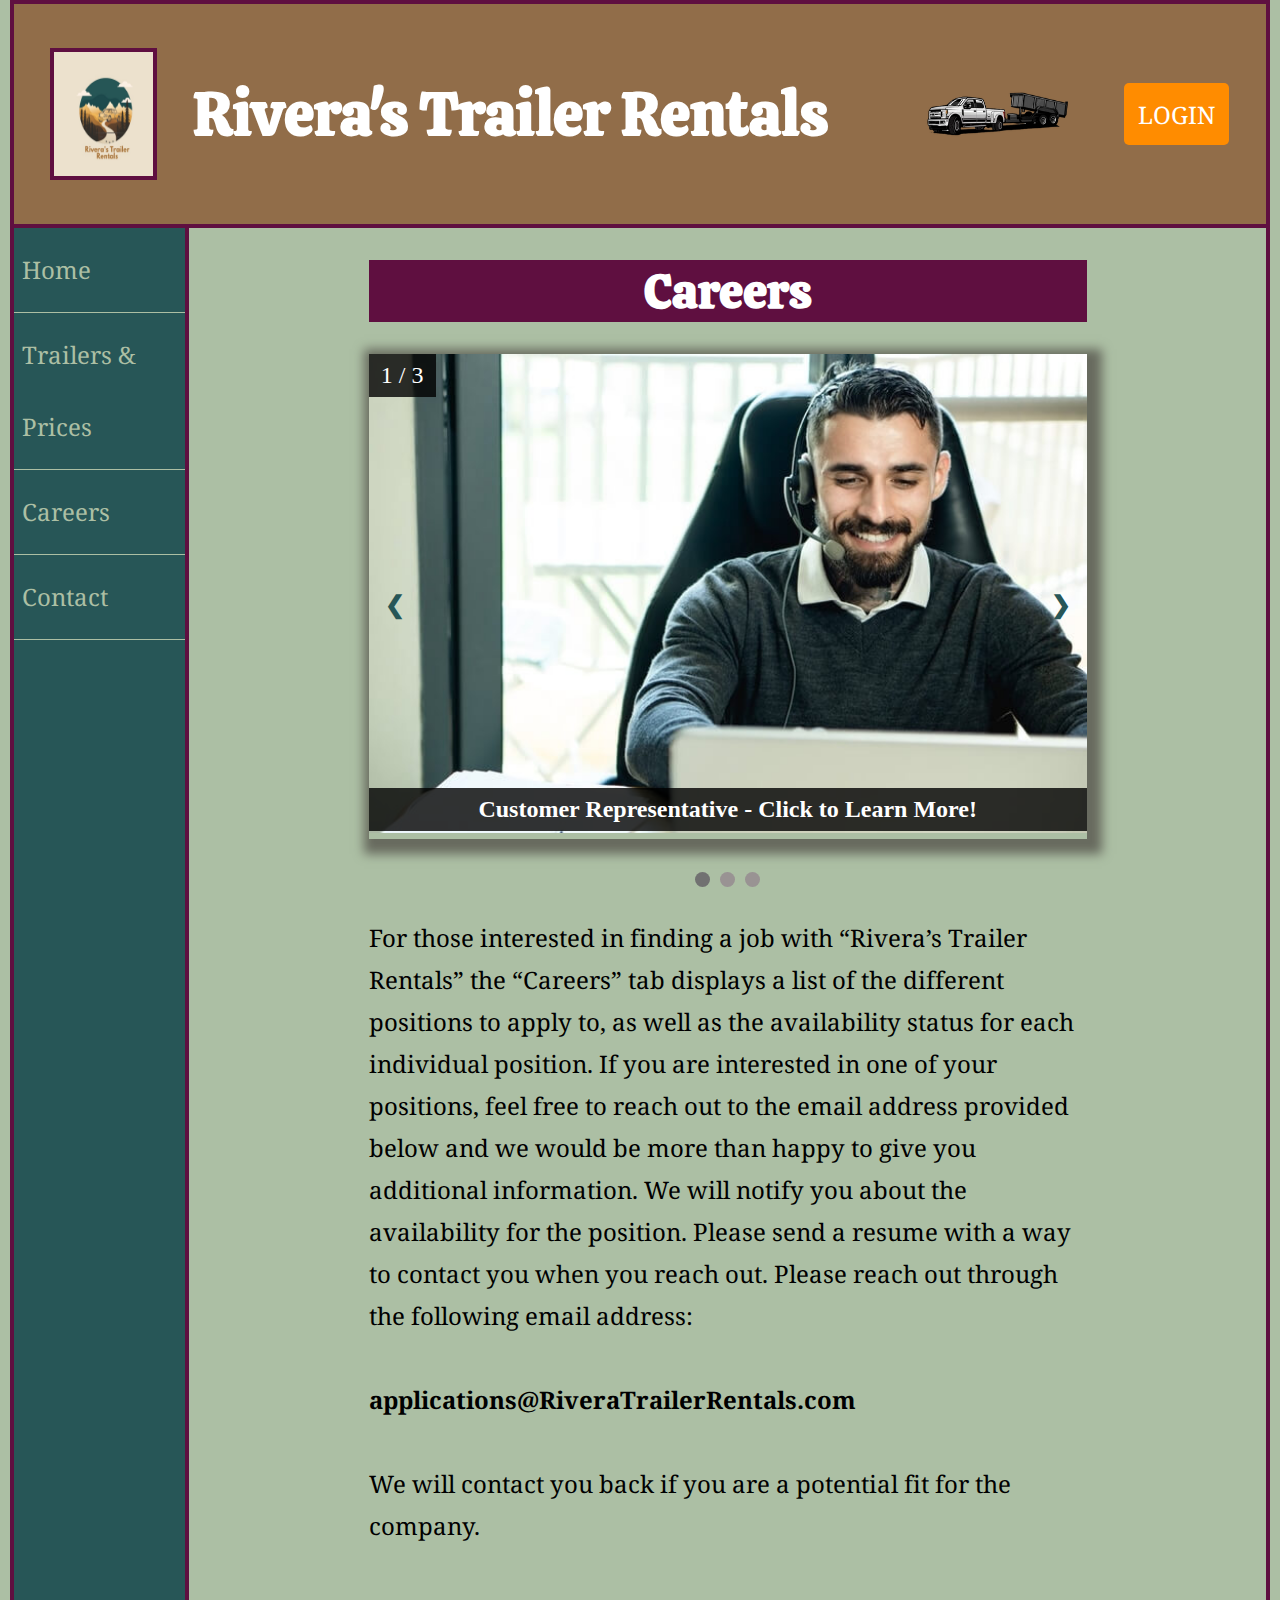
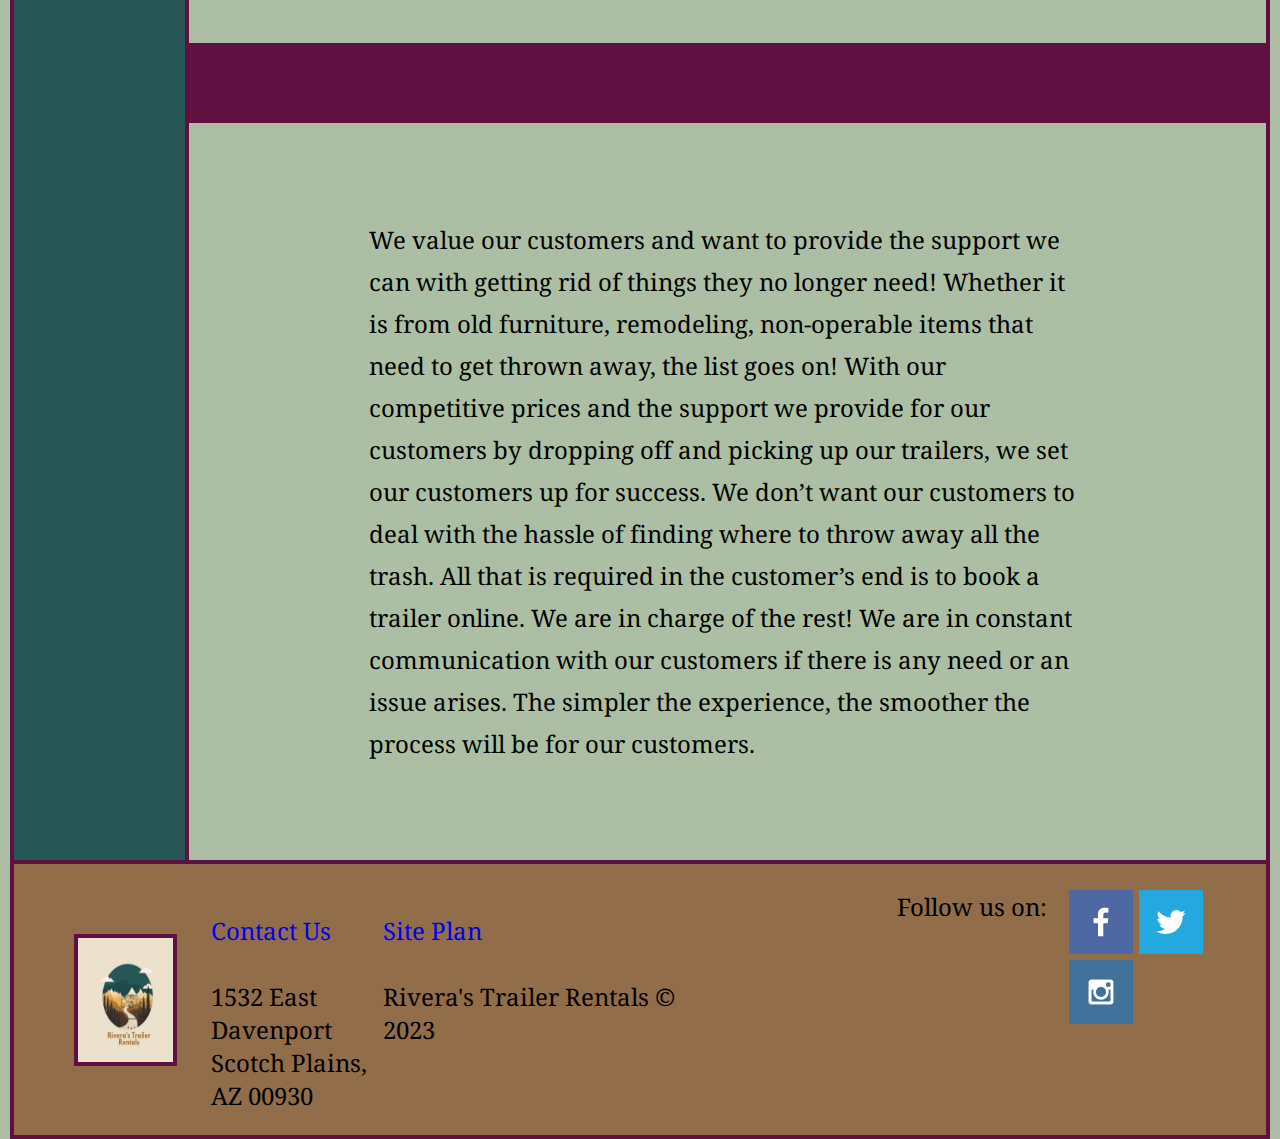
<file: trailer-rental/careers.html>
<!DOCTYPE html>
<html lang="en">
<!-- =================================== This is where I have the head =================================== -->
<head>
    <meta charset="UTF-8">
    <meta http-equiv="X-UA-Compatible" content="IE=edge">
    <meta name="viewport" content="width=device-width, initial-scale=1.0">
    <title>Careers</title>
    <link rel="stylesheet" href="styles/style.css">
</head>
<!-- =================================== The body starts here =================================== -->
<body>
    <!-- =================================== Here is where the header starts =================================== -->
    <header>
        <div id="header-grid">
            <a class="logo_link" href="index.html">
                <img class="logo" src="images/logo.jpg" alt="Rivera's Trailer Rentals Logo">
            </a>
            <h1><strong>Rivera's Trailer Rentals</strong></h1>
            <img class="truck-trailer" src="images/pickup_with_trailer_animation.png" alt="image of animated pickup towing a trailer">
            <!-- This is the code for the login button -->
            <a class="book" href="">LOGIN</a>
        </div>
    </header>
    <!-- =================================== This is where main starts =================================== -->
    <main>
        <div id="careers-main">
                        <!-- =================================== This is code for the side navigation part 1 =================================== -->
            <div class="sidenav">
                <nav>
                    <a href="index.html">Home</a>
                    <a href="trailers-and-prices.html">Trailers & Prices</a>
                    <a href="careers.html">Careers</a>
                    <a href="contact.html">Contact</a>
                </nav>
            </div>
            <div id="section-1-careers">
                <div id="first-section-careers">
                    <h1>Careers</h1>
                     <!-- =================================== This is code for the slideshow =================================== -->
                     <!-- Slideshow container -->
                    <div class="slideshow-container">

                        <!-- Full-width images with number and caption text -->
                        <div class="mySlides fade">
                        <div class="numbertext">1 / 3</div>
                        <img src="images/customer_service_2.jpg" alt="image of customer representative" style="width:100%">
                        <div class="text"><strong>Customer Representative - Click to Learn More!</strong></div>
                        </div>
                    
                        <div class="mySlides fade">
                        <div class="numbertext">2 / 3</div>
                        <img src="images/customer_service_1.jpg" alt="image of human resources employees" style="width:100%">
                        <div class="text"><strong>Human Resources - Click to Learn More!</strong></div>
                        </div>
                    
                        <div class="mySlides fade">
                        <div class="numbertext">3 / 3</div>
                        <img src="images/happy_driver.jpg" alt="image of happy driver employee" style="width:100%">
                        <div class="text"><strong>Driver - Click to Learn More!</strong></div>
                        </div>
                    
                        <!-- Next and previous buttons -->
                        <a class="prev" onclick="plusSlides(-1)">&#10094;</a>
                        <a class="next" onclick="plusSlides(1)">&#10095;</a>
                    </div>
                    <br>
                    
                    <!-- The dots/circles -->
                    <div style="text-align:center">
                        <span class="dot" onclick="currentSlide(1)"></span>
                        <span class="dot" onclick="currentSlide(2)"></span>
                        <span class="dot" onclick="currentSlide(3)"></span>
                    </div>

                    <script>
                        let slideIndex = 1;
                        showSlides(slideIndex);
                        
                        function plusSlides(n) {
                          showSlides(slideIndex += n);
                        }
                        
                        function currentSlide(n) {
                          showSlides(slideIndex = n);
                        }
                        
                        function showSlides(n) {
                          let i;
                          let slides = document.getElementsByClassName("mySlides");
                          let dots = document.getElementsByClassName("dot");
                          if (n > slides.length) {slideIndex = 1}    
                          if (n < 1) {slideIndex = slides.length}
                          for (i = 0; i < slides.length; i++) {
                            slides[i].style.display = "none";  
                          }
                          for (i = 0; i < dots.length; i++) {
                            dots[i].className = dots[i].className.replace(" active", "");
                          }
                          slides[slideIndex-1].style.display = "block";  
                          dots[slideIndex-1].className += " active";
                        }
                    </script>
                    <p class="first-paragraph-careers">
                        For those interested in finding a job with “Rivera’s Trailer Rentals” the “Careers” tab displays a list of the
                        different positions to apply to, as well as the availability status for each individual position. If you are interested
                        in one of your positions, feel free to reach out to the email address provided below and we would be more than happy to 
                        give you additional information. We will notify you about the availability for the position. Please send a resume with
                        a way to contact you when you reach out. Please reach out through the following email address:<br><br>
                        <strong>applications@RiveraTrailerRentals.com</strong><br><br>
                        We will contact you back if you are a potential fit for the company.
                    </p>
                </div>
            </div>
            <div id="background-careers"></div>
        </div>
        <div id="careers-2-main">
            <!-- =================================== This is code for the side navigation part 2 =================================== -->
            <div class="sidenav"></div>
            <div id="section-2-careers">
                <p class="second-paragraph-careers">
                    We value our customers and want to provide the support we can with getting rid of things they no longer need! Whether
                    it is from old furniture, remodeling, non-operable items that need to get thrown away, the list goes on! With our
                    competitive prices and the support we provide for our customers by dropping off and picking up our trailers, we set
                    our customers up for success. We don’t want our customers to deal with the hassle of finding where to throw away all
                    the trash.  All that is required in the customer’s end is to book a trailer online. We are in charge of the rest! We
                    are in constant communication with our customers if there is any need or an issue arises. The simpler the experience,
                    the smoother the process will be for our customers.
                </p>
            </div>
        </div>
    </main>
    <!-- =================================== This is where my footer starts =================================== -->
    <footer>
        <div id="footer-grid">
            <a id="logo_link" href="index.html">
                <img class="logo" src="images/logo.jpg" alt="Rivera's Trailer Rentals Logo">
            </a>
            <p class="address">
                <a class="contact-us" href="contact.html">Contact Us</a><br><br>
                1532 East Davenport<br>
                Scotch Plains, AZ 00930
            </p>
            <p class="follow-us">
                Follow us on:
            </p>
            <div class="social-home">
                <a href="https://facebook.com" target="_blank">
                    <img src="images/facebook.png" alt="fb icon">
                </a>
                <a href="https://twitter.com" target="_blank">
                    <img src="images/twitter.png" alt="twitter icon">
                </a>
                <a href="https://instagram.com" target="_blank">
                    <img src="images/instagram.png" alt="instagram icon">
                </a>
            </div>
            <p class="other-part">
                <a class="site-plan" href="site-plan.html">Site Plan</a><br><br>
                Rivera's Trailer Rentals &copy; 2023
            </p>
        </div>
    </footer>
</body>
</html>
</file>
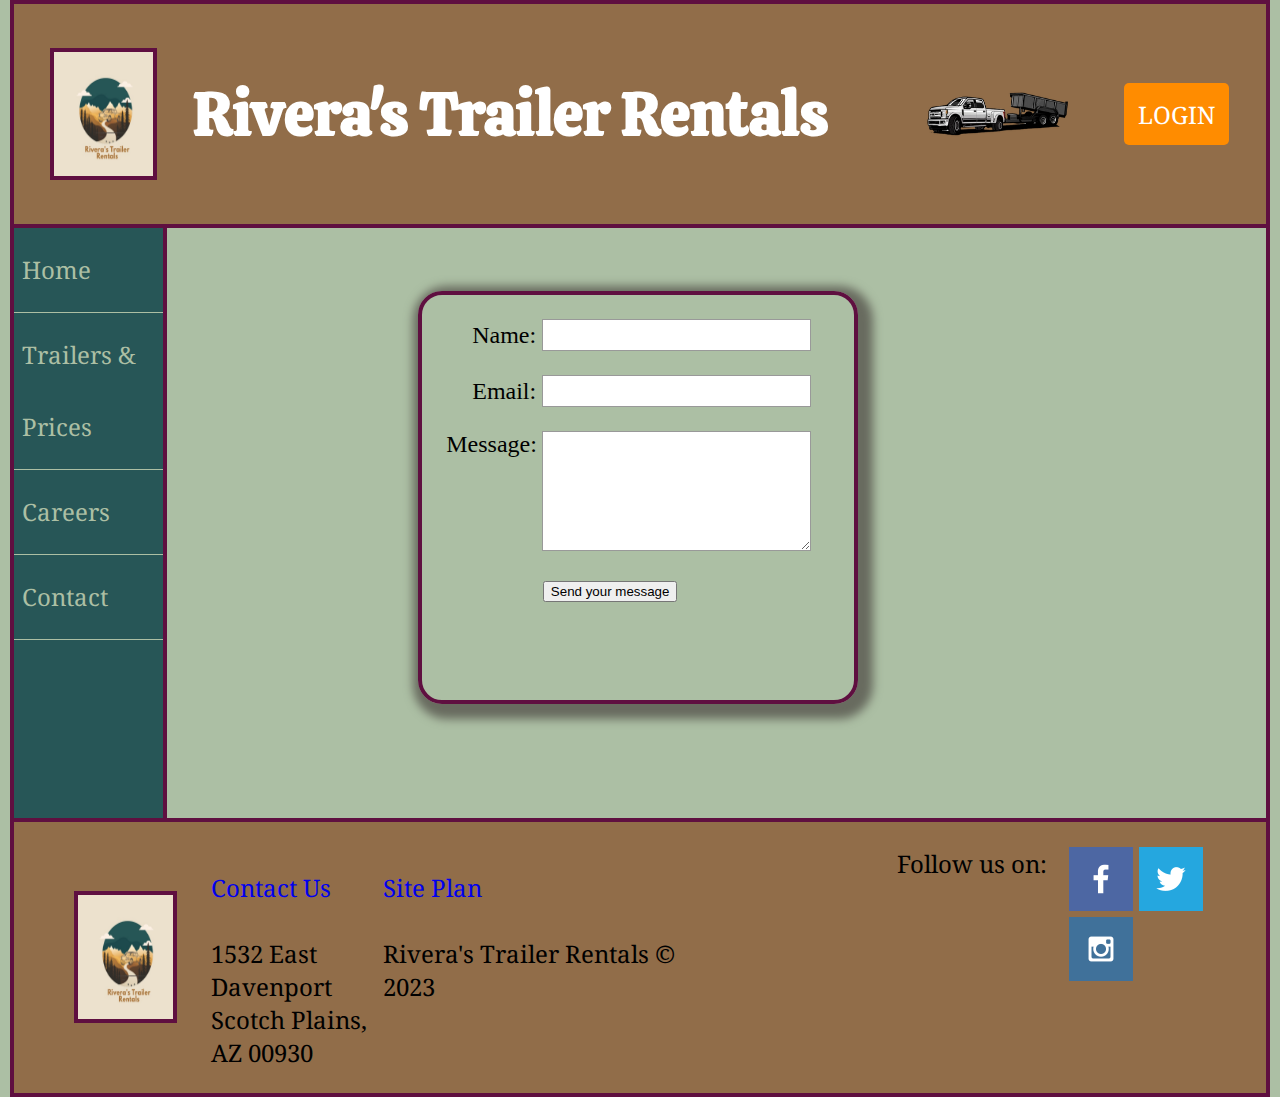
<file: trailer-rental/contact.html>
<!DOCTYPE html>
<html lang="en">
<!-- =================================== This is where I have the head =================================== -->
<head>
    <meta charset="UTF-8">
    <meta http-equiv="X-UA-Compatible" content="IE=edge">
    <meta name="viewport" content="width=device-width, initial-scale=1.0">
    <title>Trailers and Prices</title>
    <link rel="stylesheet" href="styles/style.css">
</head>
<!-- =================================== The body starts here =================================== -->
<body>
    <!-- =================================== Here is where the header starts =================================== -->
    <header>
        <div id="header-grid">
            <a class="logo_link" href="index.html">
                <img class="logo" src="images/logo.jpg" alt="Rivera's Trailer Rentals Logo">
            </a>
            <h1><strong>Rivera's Trailer Rentals</strong></h1>
            <img class="truck-trailer" src="images/pickup_with_trailer_animation.png" alt="image of animated pickup towing a trailer">
            <!-- This is the code for the login button -->
            <a class="book" href="">LOGIN</a>
        </div>
    </header>
    <!-- =================================== This is where main starts =================================== -->
    <main id="contact-main">
        <div class="contact-1">
            <!-- =================================== This is code for the side navigation =================================== -->
            <div class="sidenav">
                <nav>
                    <a href="index.html">Home</a>
                    <a href="trailers-and-prices.html">Trailers & Prices</a>
                    <a href="careers.html">Careers</a>
                    <a href="contact.html">Contact</a>
                </nav>
            </div>
            <!-- =================================== I will need to change the name of the div below =================================== -->
            <div id="feedback"></div>
            <form action="/my-handling-form-page" method="post">
                <ul class="ul-contact">
                    <li>
                    <label for="name">Name:</label>
                    <input type="text" id="name" name="user_name">
                    </li>
                    <li>
                    <label for="mail">Email:</label>
                    <input type="email" id="mail" name="user_email">
                    </li>
                    <li>
                    <label for="msg">Message:</label>
                    <textarea id="msg" name="user_message"></textarea>
                    </li>
                    <li class="button">
                        <button type="submit">Send your message</button>
                    </li>
                </ul>
            </form>
        </div>
    </main>
    <!-- =================================== This is where my footer starts =================================== -->
    <footer>
        <div id="footer-grid">
            <a id="logo_link" href="index.html">
                <img class="logo" src="images/logo.jpg" alt="Rivera's Trailer Rentals Logo">
            </a>
            <p class="address">
                <a class="contact-us" href="contact.html">Contact Us</a><br><br>
                1532 East Davenport<br>
                Scotch Plains, AZ 00930
            </p>
            <p class="follow-us">
                Follow us on:
            </p>
            <div class="social-home">
                <a href="https://facebook.com" target="_blank">
                    <img src="images/facebook.png" alt="fb icon">
                </a>
                <a href="https://twitter.com" target="_blank">
                    <img src="images/twitter.png" alt="twitter icon">
                </a>
                <a href="https://instagram.com" target="_blank">
                    <img src="images/instagram.png" alt="instagram icon">
                </a>
            </div>
            <p class="other-part">
                <a class="site-plan" href="site-plan.html">Site Plan</a><br><br>
                Rivera's Trailer Rentals &copy; 2023
            </p>
        </div>
    </footer>
    <!-- =================================== This is where I have the script for the  =================================== -->
    <script class="contact-script">
        // get the feedback div element so we can do something with it.
        const feedbackElement = document.getElementById('feedback');
        // get the form so we can read what was entered in it.
        const formElement = document.forms[0];
        // add a 'listener' to wait for a submission of our form. When that happens run the code below.
        formElement.addEventListener('submit', function(e) {
            // stop the form from doing the default action.
            e.preventDefault();
            // set the contents of our feedback element to a message letting the user know the form was submitted successfully. Notice that we pull the name that was entered in the form to personalize the message!
            feedbackElement.innerHTML = 'Hello '+ formElement.user_name.value +'! Thank you for your message. We will get back with you as soon as possible!';
            // make the feedback element visible.
            feedbackElement.style.display = "block";
            // add a class to move everything down so our message doesn't cover it.
            document.body.classList.toggle('moveDown');
        });
    </script>
</body>
</html>
</file>
<file: trailer-rental/styles/style.css>
/* ############################## This is where I import the fonts I will be using and put my color palette ##############################*/

/* if you are using any Google fonts change the font names below to your fonts. 
Any spaces in your font name should be replaced with a +. 
Fonts are separated by a & */
@import url('https://fonts.googleapis.com/css2?family=Archivo+Black&family=Calistoga&family=Lora&family=Martian+Mono:wght@700&family=Noto+Serif+Georgian&display=swap');

:root {
  /* change the values below to your colors from your palette */
  --primary-color: #275657;
  --secondary-color: #916d49;
  --accent1-color: #ACBFA4;
  --accent2-color: #5F0F40;
  /* other: #E2E8CE */

  /* change the values below to your chosen font(s) */
  --heading-font: Calistoga, "Martian Mono";
  --paragraph-font: "Trebuchet MS", "Noto Serif Georgian", Lora;
}

body {
  max-width: 1600px;
  background-color: #ACBFA4;
  margin: 0 auto;
  padding: 0;
  font-size: 1.5em; /* Increased text to enable scrolling */
  padding: 0px 10px;
}

/* ############################## This is code for the font types ##############################*/

h1 {
  font-family: var(--heading-font);
}

.contact-us, .book, .first-paragraph, .follow-us, .site-plan, p, nav a {
  font-family: var(--paragraph-font);
}


/* ############################## This is code for the header ##############################*/

header {
  padding: 0;
}

header #header-grid {
  background-color: #916d49;
  display: grid;
  grid-template-columns: repeat(7, 1fr);
  grid-template-rows: 220px;
  border: 4px solid #5F0F40;
}

header #header-grid .logo_link {
  height: 60%;
  width: 60%;
  justify-self: center;
  align-self: center;
  border: 4px solid #5F0F40;
}

header #header-grid .logo_link .logo {
  height: 100%;
  width: 100%;
  grid-column: 1/2;
}

header #header-grid .truck-trailer {
  height: 100%;
  width: 100%;
  grid-column: 6/7;
  justify-self: center;
  align-self: center;
}

header h1 {
  margin: 0;
  align-self: center;
  justify-self: left;
  font-size: 250%;
  grid-column: 2/6;
  color: white;
}

header .book {
  grid-column: 7/8;
  justify-self: center;
  align-self: center;
  text-decoration: none;
  background-color: #FF8C00;
  color: white;
  padding: 8%;
  border-radius: 5px;
}

/* ############################## This is the code for the footer of the home page ##############################*/

footer {
  white-space: normal;
}

footer #footer-grid {
  background-color: #916d49;
  display: grid;
  padding: 2%;
  grid-template-columns: repeat(7, 1fr);
  grid-template-rows: 220px;
  border: 4px solid #5F0F40;
}

footer #footer-grid #logo_link {
  height: 60%;
  width: 60%;
  justify-self: center;
  align-self: center;
  border: 4px solid #5F0F40;
  grid-column: 1/2;
}

footer #footer-grid #logo_link .logo {
  height: 100%;
  width: 100%;
}

footer #footer-grid .address {
  grid-column: 2/3;
  grid-row: 1/2;
}

footer #footer-grid .address .contact-us {
  grid-column: 2/3;
  grid-row: 1/2;
  text-decoration: none;
}

footer #footer-grid .social-home {
  grid-column: 7/8;
  grid-row: 1/2;
}

footer #footer-grid .social-home a, .other-part .site-plan {
  text-decoration: none;
}

footer #footer-grid .follow-us {
  margin: 0;
  grid-column: 6/7;
  grid-row: 1/2;
}

.other-part {
  grid-column: 3/5;
}

/* ############################## This is the code for section 1 of the home page ##############################*/

#home-1-main {
  display: grid;
  grid-template-columns: repeat(7, 1fr);
  grid-template-rows: 1fr 80px;
  border-right: 4px solid #5F0F40;
}

.first-home .first-section {
  padding: 5%;
  border: 4px solid #5F0F40;
  box-shadow: 5px 5px 10px 10px #686b5f;
}

.first-home {
  text-align: center;
  grid-column: 3/7;
  grid-row: 1/2;
  margin-top: 10%;
  margin-bottom: 10%;
}

.first-home .first-section .truck-unloading-rock {
  width: 100%;
  height: 80%;
}

.first-home .first-section .first-paragraph {
  line-height: 1.75em;
}

.first-home .first-section .book {
  text-align: center;
  text-decoration: none;
  background-color: #FF8C00;
  color: white;
  padding: 2%;
  border-radius: 5px;
  margin-top: 10%;
  margin-bottom: 10%;
}

#background-home {
  width: 100%;
  grid-column: 1/8;
  grid-row: 2/3;
  background-color: #5F0F40;
}

/* ############################## This is the code for section 2 of the home page ##############################*/

#home-2-main {
  display: grid;
  grid-template-columns: repeat(7, 1fr);
  grid-template-rows: 80px 1fr;
  border-right: 4px solid #5F0F40;
}

#second-1-home {
  align-self: center;
  text-align: center;
  grid-column: 3/7;
  grid-row: 1/2;
}

#second-2-home {
  align-self: center;
  padding: 3%;
  margin-right: 10%;
  grid-column: 2/4;
  grid-row: 2/3;
  line-height: 1.75em;
}

#second-2-home #second-paragraph {
  text-align: left;
}

#second-2-home #second-paragraph .book {
  text-decoration: none;
  background-color: #FF8C00;
  color: white;
  padding: 5%;
  border-radius: 5px;
}

#second-3-home {
  align-self: center;
  margin-top: 2%;
  margin-right: 2%;
  padding: 2%;
  margin-bottom: 2%;
  grid-column: 4/8;
  grid-row: 2/3;
  border: 4px solid #5F0F40;
  box-shadow: 5px 5px 10px 10px #686b5f;
}

#second-3-home .happy-driver {
  width: 100%;
  height: 100%;
}

/* ############################## This is the code for the side navigation ##############################*/

.sidenav {
  height: 100%;
  /* width: 85%; */
  width: 100%;
  z-index: 1;
  background-color: #275657;
  grid-column: 1/2;
  grid-row: 1/9;
  border-left: 4px solid #5F0F40;
  border-right: 4px solid #5F0F40;
  line-height: 3em;
}

.sidenav a {
  padding: 6px 8px 6px 8px;
  text-decoration: none;
  font-size: 1em;
  display: block;
  color: #ACBFA4;
  border-bottom: 1px solid #ACBFA4;
}

.sidenav a:hover {
  color: #f1f1f1;
}

/* ############################## This is the code for section 1 of the careers page  ##############################*/

#careers-main {
  display: grid;
  grid-template-columns: repeat(7, 1fr);
  grid-template-rows: 1fr 80px;
  border-right: 4px solid #5F0F40;
}

#section-1-careers {
  grid-column: 3/7;
  grid-row: 1/2;
  margin-bottom: 10%;
}

#first-section-careers h1 {
  text-align: center;
  background-color: #5F0F40;
  color: white;
}

#background-careers {
  width: 100%;
  grid-column: 1/8;
  grid-row: 2/3;
  background-color: #5F0F40;
}

/* ############################## Code for section 1/2 of the careers page  ##############################*/

.first-paragraph-careers, .second-paragraph-careers {
  line-height: 1.75em;
  text-align: left;
}

/* ############################## This is the code for section 2/2 of the careers page  ##############################*/

#careers-2-main {
  display: grid;
  grid-template-columns: repeat(7, 1fr);
  border-right: 4px solid #5F0F40;
}

#section-2-careers {
  grid-column: 3/7;
}

.second-paragraph-careers {
  text-align: left;
  padding-top: 10%;
  padding-bottom: 10%;
  line-height: 1.75em;
}

/* ############################## This is the code for the slideshow of the careers page  ##############################*/

* {box-sizing:border-box}

/* Slideshow container */
.slideshow-container {
  box-shadow: 5px 5px 10px 10px #686b5f;
  max-width: 1000px;
  position: relative;
  margin: auto;
}

/* Hide the images by default */
.mySlides {
  display: none;
}

/* Next & previous buttons */
.prev, .next {
  cursor: pointer;
  position: absolute;
  top: 50%;
  width: auto;
  margin-top: -22px;
  padding: 16px;
  color: white;
  font-weight: bold;
  font-size: 1em;
  transition: 0.6s ease;
  border-radius: 0 3px 3px 0;
  user-select: none;
}

/* Position the "next button" to the right */
.next {
  color: #275657;
  right: 0;
  border-radius: 3px 0 0 3px;
}

.prev {
  color: #275657;
  left: 0;
  border-radius: 3px 0 0 3px;
}

/* On hover, add a black background color with a little bit see-through */
.prev:hover, .next:hover {
  background-color: rgba(0,0,0,0.8);
  color: white;
}

/* Caption text */
.text {
  color: white;
  background-color: rgba(0,0,0,0.8);
  font-size: 1em;
  padding: 8px 12px;
  position: absolute;
  bottom: 8px;
  width: 100%;
  text-align: center;
}

/* Number text (1/3 etc) */
.numbertext {
  color: white;
  background-color: rgba(0,0,0,0.8);
  font-size: 1em;
  padding: 8px 12px;
  position: absolute;
  top: 0;
}

/* The dots/bullets/indicators */
.dot {
  cursor: pointer;
  height: 15px;
  width: 15px;
  margin: 0 2px;
  background-color: #999393;
  border-radius: 50%;
  display: inline-block;
  transition: background-color 0.6s ease;
}

.active, .dot:hover {
  background-color: #717171;
}

/* Fading animation */
.fade {
  animation-name: fade;
  animation-duration: 1.5s;
}

/* ############################## This is the code for section 1 of the trailers and prices page  ##############################*/

#tp-1-main {
  display: grid;
  grid-template-columns: repeat(8, 1fr);
  border-right: 4px solid #5F0F40;
}

.image-price-1 .trailer-1, .image-price-2 .truck-trailer-1, .image-price-3 .truck-trailer-2 {
  height: 65%;
  width: 130%;
}

.image-price-1 p, .image-price-2 p, .image-price-3 p {
  border: 4px solid #5F0F40;
  width: 130%;
}

.header-tp {
  color: white;
  background: #5F0F40;
  text-align: center;
  grid-column: 2/9;
  grid-row: 1/2;
  text-align: center;
  margin-bottom: 8%;
}

.button-box-1-tp {
  grid-column: 3/6;
  grid-row: 2/3;
  align-self: end;
  justify-self: center;
  padding-right: 15%;
  padding-bottom: 5%;
}

.button-box-2-tp {
  grid-column: 6/9;
  grid-row: 2/3;
  align-self: end;
  justify-self: center;
  padding-right: 15%;
  padding-bottom: 5%;
}

.button-box-3-tp {
  grid-column: 4/8;
  grid-row: 4/5;
  align-self: end;
  justify-self: center;
  padding-top: 3%;
  padding-right: 5%;
  padding-bottom: 5%;
}

.button-box-1-tp .book, .button-box-2-tp .book, .button-box-3-tp .book {
  background-color: #FF8C00;
  color: #dbe5d7;
  text-decoration: none;
  font-size: 18px;
  padding: 15px 30px;
  margin-top: 50px;
  border-radius: 5px;
  box-shadow: 5px 5px 10px 10px #686b5f;
}

.image-price-1 {
  width: 100%;
  height: 100%;
  text-align: center;
  grid-column: 3/5;
  grid-row: 2/3;
}

.book-1-tp {
  text-align: center;
  grid-column: 3/5;
  grid-row: 2/3;
  text-decoration: none;
  background-color: #FF8C00;
  color: white;
  padding: 5%;
  border-radius: 5px;
}

.image-price-2 {
  width: 100%;
  height: 100%;
  text-align: center;
  grid-column: 6/8;
  grid-row: 2/3;
}

.book-2-tp {
  text-align: center;
  grid-column: 6/8;
  grid-row: 2/3;
  text-decoration: none;
  background-color: #FF8C00;
  color: white;
  padding: 5%;
  border-radius: 5px;
}

.image-price-3 {
  width: 100%;
  height: 110%;
  margin-top: 10%;
  text-align: center;
  grid-column: 4/7;
  grid-row: 3/4;
}

.book-3-tp {
  text-align: center;
  grid-column: 4/7;
  grid-row: 3/4;
  text-decoration: none;
  background-color: #FF8C00;
  color: white;
  padding: 5%;
  border-radius: 5px;
}

.paragraph-tp {
  margin-top: 8%;
  margin-bottom: 8%;
  line-height: 1.75em;
  grid-column: 4/8;
}

.image-price-1 p, .image-price-2 p, .image-price-3 p, .trailer-1, .truck-trailer-1, .truck-trailer-2 {
  box-shadow: 5px 5px 10px 10px #686b5f;
}
/* ############################## This is the code for section 2 of the trailers and prices page  ############################## */

#tp-2-main {
  display: grid;
  grid-template-columns: repeat(8, 1fr);
  border-right: 4px solid #5F0F40;
}

.header-2-tp {
  color: white;
  background: #5F0F40;
  text-align: center;
  grid-column: 2/9;
  border-top: 4px solid #5F0F40;
  border-bottom: 4px solid #5F0F40;
}

.paragraph-2-tp {
  margin-top: 8%;
  margin-bottom: 8%;
  line-height: 1.75em;
  grid-column: 4/8;
}

/* ############################## This is the code for the contact page ############################## */

.contact-1 {
  display: grid;
  grid-template-columns: repeat(8, 1fr);
  border-right: 4px solid #5F0F40;
}

form {
  /* Center the form on the page */
  margin: 0 auto;
  margin-top: 10%;
  margin-bottom: 30%;
  width: 70%;
  height: 70%;
  /* Form outline */
  padding: 1em;
  border: 4px solid #5F0F40;
  border-radius: 1em;
  grid-column: 3/7;
  box-shadow: 5px 5px 10px 10px #686b5f;
}

.ul-contact {
  list-style: none;
  padding: 0;
  margin: 0;
}

form li + li {
  margin-top: 1em;
}

label {
  /* Uniform size & alignment */
  display: inline-block;
  width: 90px;
  text-align: right;
}

input,
textarea {
  /* To make sure that all text fields have the same font settings
     By default, textareas have a monospace font */
  font: 1em sans-serif;

  /* Uniform text field size */
  width: 70%;
  box-sizing: border-box;

  /* Match form field borders */
  border: 1px solid #999;
}

input:focus,
textarea:focus {
  /* Additional highlight for focused elements */
  border-color: #000;
}
textarea {
  /* Align multiline text fields with their labels */
  vertical-align: top;

  /* Provide space to type some text */
  height: 5em;
}

.button {
  /* Align buttons with the text fields */
  padding-left: 90px; /* same size as the label elements */
}

button {
  /* This extra margin represent roughly the same space as the space
     between the labels and their text fields */
  margin-left: 0.5em;
}
#feedback {
  background-color: antiquewhite;
  position: absolute;
  top: 0;
  left: 0;
  right: 0;
  padding: .5em;
  /* make this element invisible until we are ready for it */
  display: none;      
}
.moveDown {
  margin-top: 2em;
}

/* ############################## This is the queries section ############################## */

@keyframes fade {
  from {opacity: .4}
  to {opacity: 1}
}

/* @media screen and (max-height: 100%) {
  .sidenav {padding-top: 15px;}
  .sidenav a {font-size: 18px;}
} */
</file>
<file: wwr/styles/style.css>
/* if you are using any Google fonts change the font names below to your fonts. 
Any spaces in your font name should be replaced with a +. 
Fonts are separated by a & */
@import url('https://fonts.googleapis.com/css2?family=Cantora+One&family=Lora:wght@500&display=swap');

:root {
    /* change the values below to your chosen font(s) */
    --heading-font: "Cantora One", "Lucida Grande", "Rockwell";
    --paragraph-font: Lora, Helvetica, sans-serif;
  }
#content {
    width: 100%;
    max-width: 1600px;
    margin: 0 auto;
}
header {
    background-color: #000e66;
    display: grid;
    grid-template-columns: 150px auto;
}
nav {
    display: flex;
    justify-content: space-around;
}
nav a {
    text-align: center;
    color: #dbe5d7;
    text-decoration: none;
    padding: 35px;
}
#hero-msg {
    grid-column: 2/3;
    grid-row: 1/2;
    margin-top: 100px;
}
#hero-msg h1, #hero-msg h4 {
    text-align: center;
    color: white;
}
.button-box {
    text-align: center;
}
main section {
    text-align: center;
}
main section img {
    box-sizing: border-box;
}
#background {
    height: 725px;
    background-color: #b17960;
    grid-column: 1/11;
    grid-row: 4/9;
}
#logo_link {
    background-color: #44633F;
    padding-top: 5px;
    justify-self: center;
    align-self: center;
}
body {
    background-color: #296281;
    font-size: 22px;
    margin: 0;
    padding: 0;
}
nav a:hover {
    background-color: #b17960;
    color: #dbe5d7;
}
.book {
    background-color: #FF8C00;
    color: #dbe5d7;
    text-decoration: none;
    font-size: 18px;
    padding: 15px 30px;
    margin-top: 50px;
    border-radius: 5px;
}
.join {
    background-color: #FF8C00;
    color: #dbe5d7;
    text-decoration: none;
    font-size: 18px;
    padding: 15px 30px;
    margin-top: 50px;
    border-radius: 5px;
}
.book:hover, .join:hover {
    background-color: #b17960;
    color: #dbe5d7;
}
.msg {
    background-color: #44633F;
    color: #dbe5d7;
    line-height: 1.5em;
    padding: 35px;
    grid-column: 6/10;
    grid-row: 6/7;
    box-shadow: 5px 5px 10px #6f7364;
}
.msg p {
    font-size: .8em;
    padding-bottom: 15px;
}
footer {
    background-color: #44633F;
    color: #dbe5d7;
    font-size: 1.2em;
    padding: 25px 50px;
    margin-top: 200px;
    display: flex;
    justify-content: space-around;
    align-items: center;
}
footer a {
    color: #dbe5d7;
    text-decoration: none;
}
footer p a:hover {
    background-color: #b17960;
    color: #dbe5d7;
    text-decoration: underline;
}
footer .social img {
    padding-top: 15px;
}
.home-title {
    color: #dbe5d7;
    font-size: 2em;
    margin-top: 10px;
}
.home-grid {
    color: #dbe5d7;
    display: grid;
    grid-template-columns: repeat(10, 1fr);
}
.logo, .icon {
    width: 80px;
}
.icon {
    padding-top: 10px;
}
#hero-img {
    width: 100%;
}
/* #hero {
    border: 1px solid #dbe5d7;
} */
#hero {
    display: grid;
    grid-template-columns: 1fr 3fr 1fr;
    margin-top: -100px;
}
#hero-box {
    grid-column: 1/4;
    grid-row: 1/3;
    z-index: -1;
}
#content header nav, h1, h2 {
    font-family: var(--heading-font);
}
h4, .book, .msg p, .msg a, footer p {
    font-family: var(--paragraph-font);
}
h2 {
    margin: 0;
}
.rivers-card, .camping-card, .rapids-card {
    margin: 200px 0;
}
.rivers-card {
    grid-column: 2/4;
    grid-row: 2/3;
}
.camping-card {
    grid-column: 5/7;
    grid-row: 2/3;
}
.rapids-card {
    grid-column: 8/10;
    grid-row: 2/3;
}
.card-img {
    border: 10px solid #dbe5d7;
    transition: transform .5s;
    box-shadow: 5px 5px 10px #6f7364;
}
.card-img:hover {
    opacity: .6;
    transform: scale(1.1);
}
.card-img, .mountains {
    width: 100%;
}
.mountains {
    margin: 200px auto;
    grid-column: 2/7;
    grid-row: 5/8;
    box-shadow: 5px 5px 10px #6f7364;
}

/* ############################################ This is the blog section ############################################ */

h1, h4 {
    font-family: var(--heading-font);
    color: white;
    font-size: 2em;
}
p, ul {
    font-family: var(--paragraph-font);
    color: #dbe5d7;
    font-size: 1em;
}
#blog-grid {
    display: grid;
    grid-template-columns: repeat(5, 1fr);
    grid-template-rows: repeat(5, 1fr);
}
#blog-grid .image {
    width: 100%;
    height: 100%;
    grid-column: 1/6;
    grid-row: 1/6;
}
#blog-grid h4 {
    grid-column: 2/5;
    grid-row: 1/2;
}
#blog-grid p {
    color: white;
    grid-column: 2/5;
    grid-row: 2/3;
}
#blog-grid .button-box {
    grid-column: 3/4;
    grid-row: 3/4;
}
#first-space {
    margin-top: 20px;
    margin-bottom: 20px;
    height: 40px;
    background-color: #b17960;
}
#blog-highlights-grid {
    display: grid;
    grid-template-columns: repeat(5, 1fr);
    grid-template-rows: repeat(5, 1fr);
}
#blog-highlights-grid .image {
    width: 100%;
    height: 100%;
    grid-column: 1/4;
    grid-row: 1/6;
}
#blog-highlights-grid div {
    grid-column: 4/6;
    grid-row: 1/2;
    margin: 0;
    padding: 0;
    border: solid #b17960;
}
#blog-highlights-grid div h4 {
    text-align: center;
}
#blog-highlights-grid p {
    margin: 0;
    padding: 20px;
    grid-column: 4/6;
    grid-row: 2/6;
    line-height: 200%;
    border: solid #b17960;
}
#second-space {
    margin-top: 20px;
    margin-bottom: 20px;
    height: 40px;
    background-color: #b17960;
}
#blog-wildlife-encounters-grid img {
    width: 100%;
}
#blog-wildlife-encounters-grid div {
    border: solid #b17960;
    padding: 10px;
    line-height: 40pt;
}
#blog-wildlife-encounters-grid div p {
    text-align: left;
}
footer {
    margin: 0;
}
ul {
    text-align: left;
}

/* ############################################ This is the form section ############################################ */
form {
    /* Center the form on the page */
    margin: 0 auto;
    margin-top: 10%;
    margin-bottom: 10%;
    width: 400px;
    /* Form outline */
    padding: 1em;
    border: 1px solid #ccc;
    border-radius: 1em;
  }
  
  ul {
    list-style: none;
    padding: 0;
    margin: 0;
  }
  
  form li + li {
    margin-top: 1em;
  }
  
  label {
    /* Uniform size & alignment */
    display: inline-block;
    width: 90px;
    text-align: right;
  }
  
  input,
  textarea {
    /* To make sure that all text fields have the same font settings
       By default, textareas have a monospace font */
    font: 1em sans-serif;
  
    /* Uniform text field size */
    width: 300px;
    box-sizing: border-box;
  
    /* Match form field borders */
    border: 1px solid #999;
  }
  
  input:focus,
  textarea:focus {
    /* Additional highlight for focused elements */
    border-color: #000;
  }
  textarea {
    /* Align multiline text fields with their labels */
    vertical-align: top;
  
    /* Provide space to type some text */
    height: 5em;
  }
  
  .button {
    /* Align buttons with the text fields */
    padding-left: 90px; /* same size as the label elements */
  }
  
  button {
    /* This extra margin represent roughly the same space as the space
       between the labels and their text fields */
    margin-left: 0.5em;
  }
  #feedback {
    background-color: antiquewhite;
    position: absolute;
    top: 0;
    left: 0;
    right: 0;
    padding: .5em;
    /* make this element invisible until we are ready for it */
    display: none;      
}
.moveDown {
    margin-top: 2em;
}

/* ############################################ Media Queries ############################################ */

@media screen and (max-width: 900px) {
    #hero, .home-grid {
        display: block;
        height: auto;
    }
    nav, footer {
        flex-direction: column;
    }
    nav a {
        display: block;
        padding: 15px;
    }
    #hero {
        margin-top: 0;
    }
    #hero-msg {
        margin-top: 0;
    }
    #hero-msg h4 {
        display: none;
    }
    .home-title {
        font-size: 25px;
        color: #6f7364;
    }
    .rivers-card, .camping-card, .rapids-card { 
        margin: 50px auto;
        width: 60%;
    }
    #background {
        display: none;
    }
    .mountains, .msg {
        width: 80%;
        display: block;
        margin: 0 auto;
    }
    footer {
        margin-top: 25px;
    }
}
</file>
<file: positionstyles.css>
/* CSS - Name: "positionstyles.css" */
/* Activity 1 styles */
.content1 {
  /* This is the parent of the activity 1 boxes. */
  display: grid;
  grid-template-columns: 1fr 1fr;
  justify-items: center;
  gap: 20px;
}
.red1 { 
  width: 100%; 
  height: 100px; 
  background-color: red; 
  grid-column: 1/3;

} 
.green1 {
  width: 200px; 
  height: 100px; 
  background-color: green; 

} 
.yellow1 {
  width: 200px; 
  height: 100px; 
  background-color: gold;
} 
.blue1 {
  width: 100%; 
  height: 100px; 
  background-color: blue; 
  grid-column: 1/3;
} 
/* Activity 2 styles */ 
.content2 {
  /* This is the parent of the activity 2 boxes. */
  display: grid;
  grid-template-columns: 50px 50px 50px 50px 50px;
  grid-template-rows: 50px 50px 50px 50px 50px;
}
.red2 {
  width: 100px; 
  height: 100px; 
  background-color: red; 
} 
.green2 { 
  width: 100px; 
  height: 100px; 
  background-color: green;
  grid-column: 2/3;
  grid-row: 2/3;
} 
.yellow2 {
  width: 100px; 
  height: 100px; 
  background-color: gold; 
  grid-column: 3/4;
  grid-row: 3/4;
} 
.blue2 {
  width: 100px; 
  height: 100px; 
  background-color: blue; 
  grid-column: 4/5;
  grid-row: 4/5;
} 
/* Activity 3 styles */ 
.content3 {
  /* This is the parent of the activity 3 boxes. */
  display: grid;
  grid-template-columns: 1fr 1fr;
  grid-column-gap: 40px;
}
.red3 {
  width: 100%; 
  height: 100px; 
  background-color: red;
  grid-column: 1/3;
} 
.green3 {
  width: 100%; 
  height: 100px; 
  background-color: green;
  grid-column: 1/2;
} 
.yellow3 {
  width: 100%; 
  height: 100px; 
  background-color: gold;
  grid-column: 2/3;
} 
.blue3 {
  width: 100%;
  height: 100px; 
  background-color: blue;
  grid-column: 1/3;
} 
/* Activity 4 styles */ 
.content4 {
  /* This is the parent of the activity 4 boxes. */
  display: grid;
  height: 400px;
  grid-template-columns: 1fr 1fr;
}
.red4 {
  width: 100%; 
  height: 100%; 
  background-color: red;
  grid-row: 1/4;
} 
.green4 {
  width: 100%; 
  height: 100%; 
  background-color: green; 
} 
.yellow4 {
  width: 100%; 
  height: 100%; 
  background-color: gold; 
} 
.blue4 {
  width: 100%; 
  height: 100%; 
  background-color: blue; 
} 
/* Activity 5 styles */ 
.content5 {
  /* This is the parent of the activity 5 boxes. */
  height: 400px;
}
.red5 { 
  width: 100%; 
  height: 100px; 
  background-color: red; 
} 
.green5 { 
  width: 200px; 
  height: 200px; 
  background-color: green;
  float: left;
} 
.yellow5 {
  width: 100%; 
  height: 100%; 
  background-color: gold;
} 
.blue5 {
  width: 100%; 
  height: 100px; 
  background-color: blue; 
} 
/* Activity 6 styles */ 
.content6 {
  /* This is the parent of the activity 6 boxes. */
  display: grid;
  grid-template-columns: 100px 100px 100px 100px 100px 100px 100px;
}
.red6 {
  width: 400px; 
  height: 200px; 
  background-color: red;
  grid-column: 1/5;
  grid-row: 1/3;
} 
.green6 {
  width: 200px; 
  height: 200px; 
  background-color: green;
  grid-column: 1/3;
  grid-row: 5/7;
  z-index: 1;
} 
.yellow6 {
  width: 200px; 
  height: 400px; 
  background-color: gold;
  grid-column: 5/7;
  grid-row: 3/7;
  z-index: 1;
} 
.blue6 {
  width: 400px; 
  height: 400px; 
  background-color: blue;
  grid-column: 2/6;
  grid-row: 2/6; 
} 


/* Do not make any changes below here */
.activity {
  width: 70%; 
  margin: 20px auto; 
  font-family: Arial, sans-serif; 
  border: 1px solid black; 
  padding: 10px; 
  clear:both; 
  overflow: auto;
} 

.hint {
  border: 1px solid grey;
  background: #e0e0e0;
  padding: .5em;
  position: relative;
  margin: 1em 0;
}
.hint h3 {
  margin: 0;
}
.hint:hover {
  background: #d0d0d0;
}
.hint > div {
  display: none;
}

.hint input[type=checkbox] {
  position: absolute;
  width: 100%;
  height: 100%;
  opacity: 0;
  z-index: 1;
  cursor: pointer;
}

.hint input[type=checkbox]:checked ~ div {
  display: block;
}

.hint i {
  position: absolute;
  transform: translate(-6px, 0);
  margin-top: 16px;
  right: 10px;
  top: -3px;
}
.hint i:before, .hint i:after {
  content: "";
  position: absolute;
  background-color: black;
  width: 3px;
  height: 9px;
}
.hint i:before {
  transform: translate(2px, 0) rotate(45deg);
}
.hint i:after {
  transform: translate(-2px, 0) rotate(-45deg);
}

.hint input[type=checkbox]:checked ~ i:before {
  transform: translate(-2px, 0) rotate(45deg);
}
.hint input[type=checkbox]:checked ~ i:after {
  transform: translate(2px, 0) rotate(-45deg);
}
.hint a {
  position: relative;
  z-index: 1;
}
</file>
<file: challenge/styles/styles.css>
* {
    background-color: #fb9de2;
    color: white;
    font-size: 16px;
    /* border: 2px solid blue; */
}
.education-header {
    font-size: 46px;
    width: 20%;
    margin: 20px auto;
    text-align: center;
}
.education-header:hover {
    color: black;
}
.education-quote {
    width: 45%;
    margin: 20px auto;
    text-align: center;
}
.bolded-name {
    font-weight: bolder;
    text-align: center;
}
.bolded-af {
    width: 57%;
    margin: 40px auto;
    color: black;
    font-weight: bolder;
    font-size: 26px;
}
main img {
    width: 25%;
    display: block;
    margin: 0 auto;
}
.atonement-quote {
    width: 40%;
    font-size: 46px;
    margin: 40px auto;
    text-align: center;
}
footer p {
    width: 50%;
    margin: 0 auto;
    text-align: center;
    font-size: 26px;
    color: black;
}
</file>
<file: challenge/styles/week-05-styles.css>
* {
    border: 2px solid blue;
} 
body {
    background-color: rgb(87, 82, 82);
    margin: 0;
}
#actual-background {
    width: 100%;
    display: block;
    margin: 0 auto;
}
#three-icons {
    width: 100%;
    display: block;
    margin: 0 auto;
    text-align: center;
}
#desk, #graphic, #person {
    width: 20%;
    border-radius: 50%;
    border: 10px solid rgb(31, 29, 29);
    margin: 0 60px;
}
/* #desk {
    float: left;
}
#person {
    float: right;
} */
</file>
<file: challenge/styles/week-06-styles.css>
body {
    margin: 0;
}
/*This was made for the medium screen size of my laptop*/
.parent-grid {
    width: 60%;
    display: grid;
    grid-template-columns: 1fr 1fr;
    /* grid-gap: 20px; */
}
h1 {
    font-size: 11em;
    letter-spacing: 2rem;
    grid-column: 1/3;
    grid-row: 1/3;
    /* This is for vertical alignment */
    align-self: center;
    /* This is for horizontal alignment */
    text-align: center;
}
#cherries {
    grid-column: 1/2;
    grid-row: 1/4;
    letter-spacing: 1rem;
}
#gray-background {
    grid-column: 2/3;
    grid-row: 1/4;
    background-color: gray;
}
h4 {
    font-size: 5em;
    letter-spacing: 1rem;
    align-self: center;
    text-align: center;
    color: #8b031e;
    grid-column: 2/3;
    grid-row: 3/4;
}
</file>
<file: challenge/styles/week-09-styles.css>
body {
background: black;
}
#main {
    width: 30%;
    background-color: white;
    /* border: 2px solid blue; */
    margin: 0 auto;
    overflow: hidden;
    border-radius: 30px;
}
#small-title {
    margin-bottom: 0;
}
#big-title {
    font-size: 2.5em;
    margin-top: 0;
}
#title, #paragraph {
    text-align: center;
}
#paragraph p {
    color: grey;
    font-size: 1.5em;
}
#small-title {
    color: rgb(17, 58, 112);
}
#main #inside-main img {
    width: 100%;
    height: 100%;
}
.back-of-grid-container {
    background: rgb(17, 58, 112);
}
.grid-container {
    display: grid;
    grid-template-columns: 1fr 1fr 1fr;
}
.grid-item-1, .grid-item-2, .grid-item-3 {
    color: white;
    text-align: center;
    padding: 20px;
    background-color: rgb(17, 58, 112);
    border-width: 1px;
}
.grid-item-1, .grid-item-2 {
    border-right: 1px solid white;
}
sup {
    vertical-align: text-top;
}
</file>
